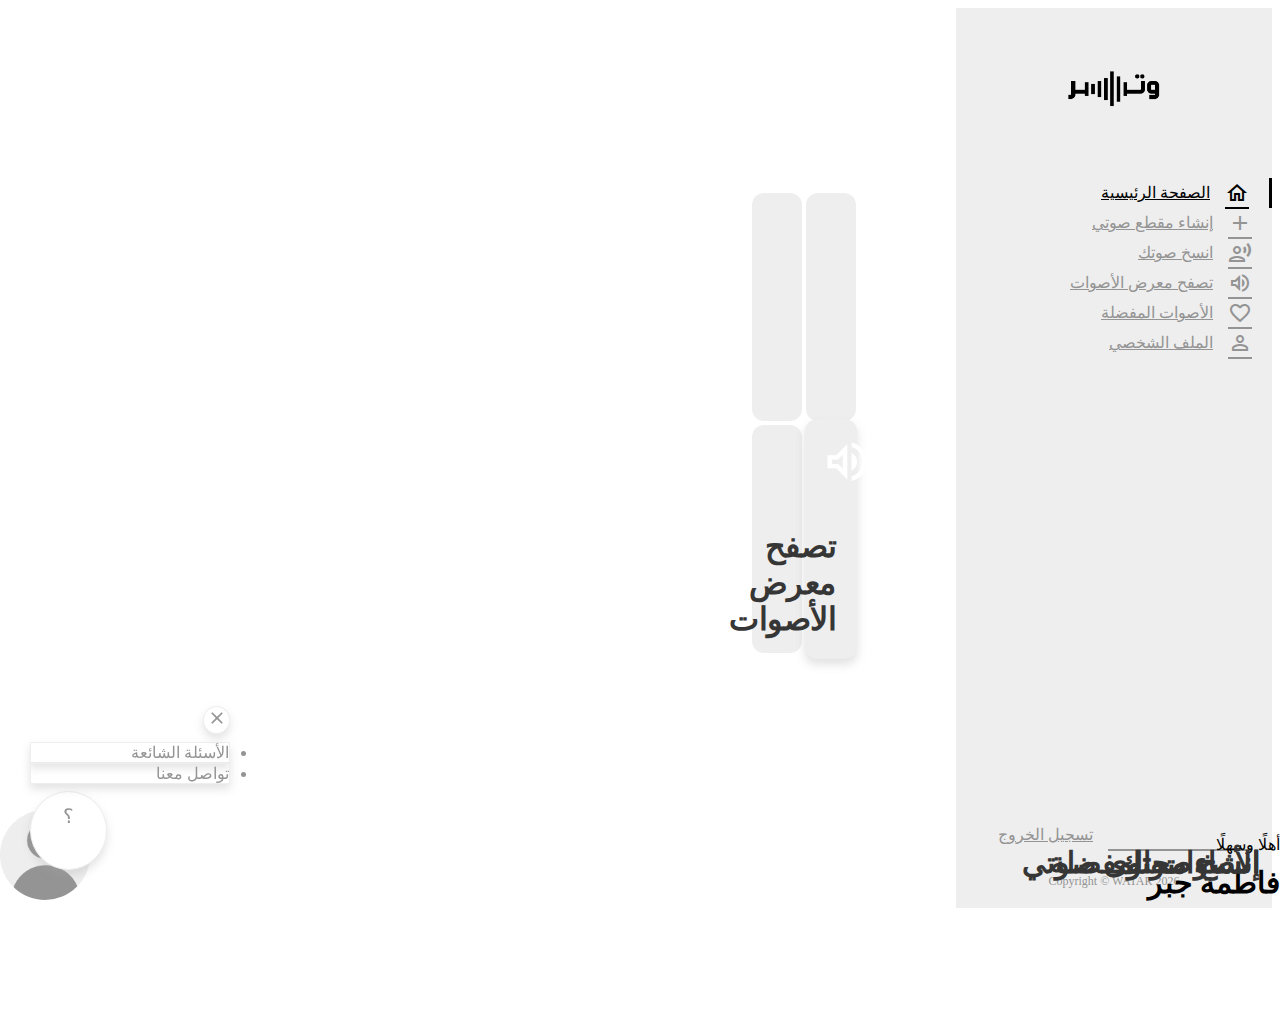
<file: index.html>
<!DOCTYPE html>
<html dir="rtl" lang="ar">

<head>
  <title>الصفحة الرئيسية - وَتَر </title>
  <meta charset="UTF-8">
  <!--responsive viewport meta tag-->
  <meta name="viewport" content="width=device-width, initial-scale=1, shrink-to-fit=no">
  <!--<meta http-equiv="X-UA-Compatible" content="IE=edge">-->

  <!-- Bootstrap CSS -->
  <link rel="stylesheet" href="https://cdn.jsdelivr.net/npm/bootstrap@4.6.1/dist/css/bootstrap.min.css"
    integrity="sha384-zCbKRCUGaJDkqS1kPbPd7TveP5iyJE0EjAuZQTgFLD2ylzuqKfdKlfG/eSrtxUkn" crossorigin="anonymous">
  <!--Our stylesheet-->
  <link rel="stylesheet" type="text/css" href="css/style.css" />
  <!-- Google icons -->
  <link href="https://fonts.googleapis.com/css?family=Material+Icons|Material+Icons+Outlined|Material+Icons+Two+Tone|Material+Icons+Round|Material+Icons+Sharp" rel="stylesheet">
</head>


<body>

  <div class="wrapper"> <!-- the while page is inside it -->

    <!----------------------------------------------- Sidebar ----------------------------------------------->
    <!-- div For the ENTIRE sidebar -->
    <nav class="sidebar"> 
      <!-- div for the header (LOGO) of the sidebar -->
      <div class="">
        <div class="sidebarLogo"> <!-- CSS class -->
          <a href="index.html"><img src="img/Watar.png" alt="وتر" ></a>
        </div>
      </div>

      <!-- div for the content of the sidebar -->
      <ul >
        
        <li >
          <a class="nav-link" id="active" href="index.html">
            <i class="material-icons-outlined">home</i> <!-- Google class -->
            <span class="links_name"> الصفحة الرئيسية</span> <!-- CSS class -->
          </a>
        </li>

        <li>
          <a class="nav-link" href="tts.html">
            <i class="material-icons-outlined">add</i>
            <span class="links_name"> إنشاء مقطع صوتي</span>
          </a>
        </li>

        <li>
          <a class="nav-link" href="voice_cloning.html">
            <i class="material-icons-outlined">record_voice_over</i>
            <span class="links_name"> انسخ صوتك</span>
          </a>
        </li>

        <li>
          <a class="nav-link" href="galary.html">
            <i class="material-icons-outlined">volume_up</i>
            <span class="links_name"> تصفح معرض الأصوات</span>
          </a>
        </li>

        <li>
          <a class="nav-link" href="#">
            <i class="material-icons-outlined">favorite_border</i>
            <span class="links_name"> الأصوات المفضلة</span>
          </a>
        </li>

        <li>
          <a class="nav-link" href="profile.html">
            <i class="material-icons-outlined">person_outline</i>
            <span class="links_name"> الملف الشخصي</span>
          </a>
        </li>

      </ul>

      <!-- div for the end (logout) of the sidebar -->

      <div class="sidebarEnd">

        <ul>
          <li >
            <a class="nav-link" href="#">
              <i class="material-icons-outlined">logout</i> <!-- Google class -->
              <span class="links_name"> تسجيل الخروج</span> <!-- CSS class -->
            </a>
          </li>
        </ul>

        <p>
          Copyright &copy; WATAR
          <script>document.write(new Date().getFullYear());</script>
        </p>
      </div>

    </nav>

    <!-----------------------------------------------  page content ----------------------------------------------->
    <!-- container for the padding -->
    <div class="container">

      <!-------- HEADER -------->
      <div class="row justify-content-between" style="height: 15%;">
        <!-- the right side -->
        <div class="col-6">
          <div class="username">
            <p> أهلًا وسهلًا </p>
            <span> فاطمة جبر </span>
          </div>
        </div>
        <!-- the left side -->
        <div class="col-6">
          <div class="profile">
            <a href="profile.html">
              <div class="profileAvatar">
              </div>
            </a>
          </div>
        </div>

      </div>

      <!-------- buttons row (nested)-------->
      <div class="row align-items-center" style="height: 85%; ">
        <!-- it has one column that will nest the other 2 rows-->
        <div class="col-12">

          <!-- first nested row: for the upper buttons-->
          <div class="row  justify-content-between" >

            <a class="col-md-5 mt-5  pageBtn" href="tts.html">
                <i class="material-icons-outlined">add</i>
                <span>إنشاء محتوى صوتي</span> 
            </a>

            <a class="col-md-5 mt-5 pageBtn" href="voice_cloning.html">
              <i class="material-icons-outlined">record_voice_over</i>
              <span>انسخ صوتك</span>
            </a>
          </div>

          <!-- second nested row: for the lower buttons-->
          <div class="row  justify-content-between" >

            <a class="col-md-5 mt-5 pageBtn" href="#">
                <i class="material-icons-outlined">volume_up</i>
                <span>تصفح معرض الأصوات</span>
            </a>

            <a class="col-md-5 mt-5 pageBtn" href="#">
              <i class="material-icons-outlined">favorite_border</i>
              <span>الأصوات المفضلة</span>
            </a>
          </div>
        </div>
      </div>

      <!-------- HELP button -------->
      <div class="helpBtn" data-toggle="collapse" data-target="#helpOpt" >
        <a href="#">
          <div>
            ؟
          </div> 
        </a>
      </div>

      <ul class="collapse list-group" id="helpOpt">
        <i class="material-icons-outlined" data-toggle="collapse" data-target="#helpOpt">close</i>
        <a href="faq.html" id="top"> <li class="list-group-item">الأسئلة الشائعة</li></a>
        <a href="contact_us.html" id="bottom"><li class="list-group-item">تواصل معنا</li></a>
      </ul>

    </div>

  </div>


  <!-- jQuery and Bootstrap Bundle (includes Popper) -->
  <script src="https://cdn.jsdelivr.net/npm/jquery@3.5.1/dist/jquery.slim.min.js"
    integrity="sha384-DfXdz2htPH0lsSSs5nCTpuj/zy4C+OGpamoFVy38MVBnE+IbbVYUew+OrCXaRkfj"
    crossorigin="anonymous"></script>
  <script src="https://cdn.jsdelivr.net/npm/bootstrap@4.6.1/dist/js/bootstrap.bundle.min.js"
    integrity="sha384-fQybjgWLrvvRgtW6bFlB7jaZrFsaBXjsOMm/tB9LTS58ONXgqbR9W8oWht/amnpF"
    crossorigin="anonymous"></script>

</body>

</html>
</file>
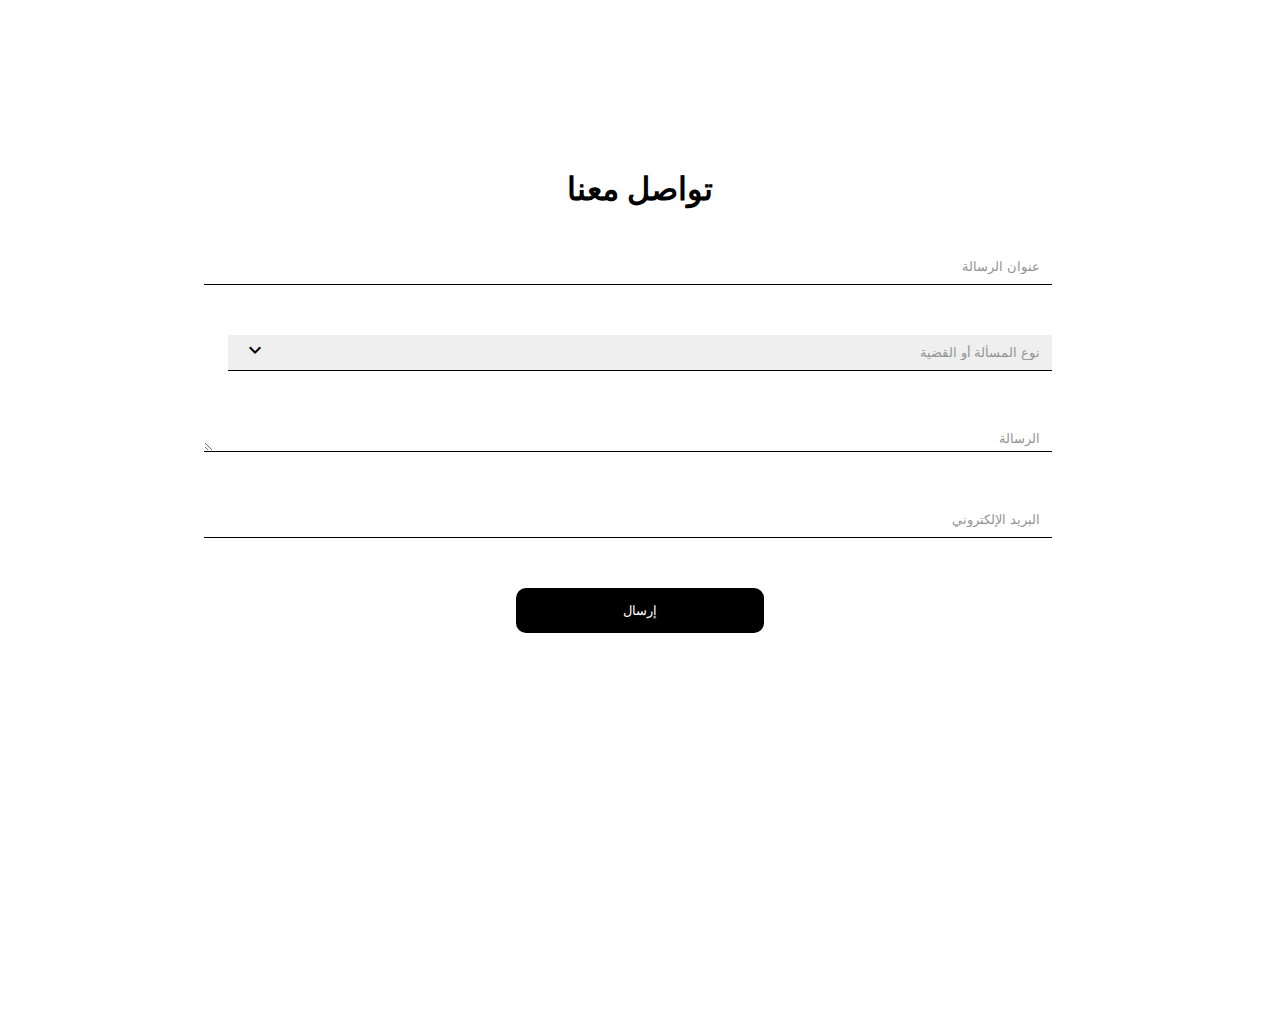
<file: contact_us.html>
<!DOCTYPE html>
<html>
    <head>
        <title>تواصل معنا - وَتَر</title>
        <meta charset="UTF-8">
        <!--responsive viewport meta tag-->
        <meta name="viewport" content="width=device-width, initial-scale=1, shrink-to-fit=no">
        <!--<meta http-equiv="X-UA-Compatible" content="IE=edge">-->
      
        <!-- Bootstrap CSS -->
        <link rel="stylesheet" href="https://cdn.jsdelivr.net/npm/bootstrap@4.6.1/dist/css/bootstrap.min.css"
          integrity="sha384-zCbKRCUGaJDkqS1kPbPd7TveP5iyJE0EjAuZQTgFLD2ylzuqKfdKlfG/eSrtxUkn" crossorigin="anonymous">
        <!--Our stylesheet-->
        <link rel="stylesheet" type="text/css" href="css/style.css" />
        <!-- Google icons -->
        <link href="https://fonts.googleapis.com/css?family=Material+Icons|Material+Icons+Outlined|Material+Icons+Two+Tone|Material+Icons+Round|Material+Icons+Sharp" rel="stylesheet">
    </head>

    <body>

        <div class="container-fluid">
            <div class="row align-items-center fullHeight">
            <!---------- Form side ---------->
            <div class="col-md-8 contactForm">

                <h1>تواصل معنا</h1>

                <form action="">

                    <!-- 1) عنوان الرسالة -->
                    <input type="text" placeholder="عنوان الرسالة " class="issueInput"><br>

                    <!-- 2) نوع القضية أو المسألة -->
                    <div class="selectIssueDiv">
                        <i class="material-icons-outlined">expand_more</i>
                        <select name="voice" class="issue"> 
                            <option disabled selected>نوع المسألة أو القضية </option> 
                            <option value="">استفسار</option> 
                            <option value="">شكوى</option> 
                        </select>
                    </div>

                    <!-- 3) نص الرسالة -->
                    <textarea placeholder="الرسالة" class="issueMsg"></textarea>

                    <!-- 4) البريد الإلكترني-->
                    <input type="email" placeholder="البريد الإلكتروني" class="issueInput"><br>

                    <!-- 5) إرسال -->
                    <button type="submit" class="sendIssue"> إرسال</button>

                </form>

            </div>

            <!---------- Image side (it should be hidden in mobile version) ---------->
            <div class="col-md-4 imgSide">
                <img src="img/Watar.png" alt="WATAR">
            </div>
            </div>
        </div>


        
    
    <!-- jQuery and Bootstrap Bundle (includes Popper) -->
    <script src="https://cdn.jsdelivr.net/npm/jquery@3.5.1/dist/jquery.slim.min.js" integrity="sha384-DfXdz2htPH0lsSSs5nCTpuj/zy4C+OGpamoFVy38MVBnE+IbbVYUew+OrCXaRkfj" crossorigin="anonymous"></script>
    <script src="https://cdn.jsdelivr.net/npm/bootstrap@4.6.1/dist/js/bootstrap.bundle.min.js" integrity="sha384-fQybjgWLrvvRgtW6bFlB7jaZrFsaBXjsOMm/tB9LTS58ONXgqbR9W8oWht/amnpF" crossorigin="anonymous"></script>
    </body>
</html>
</file>
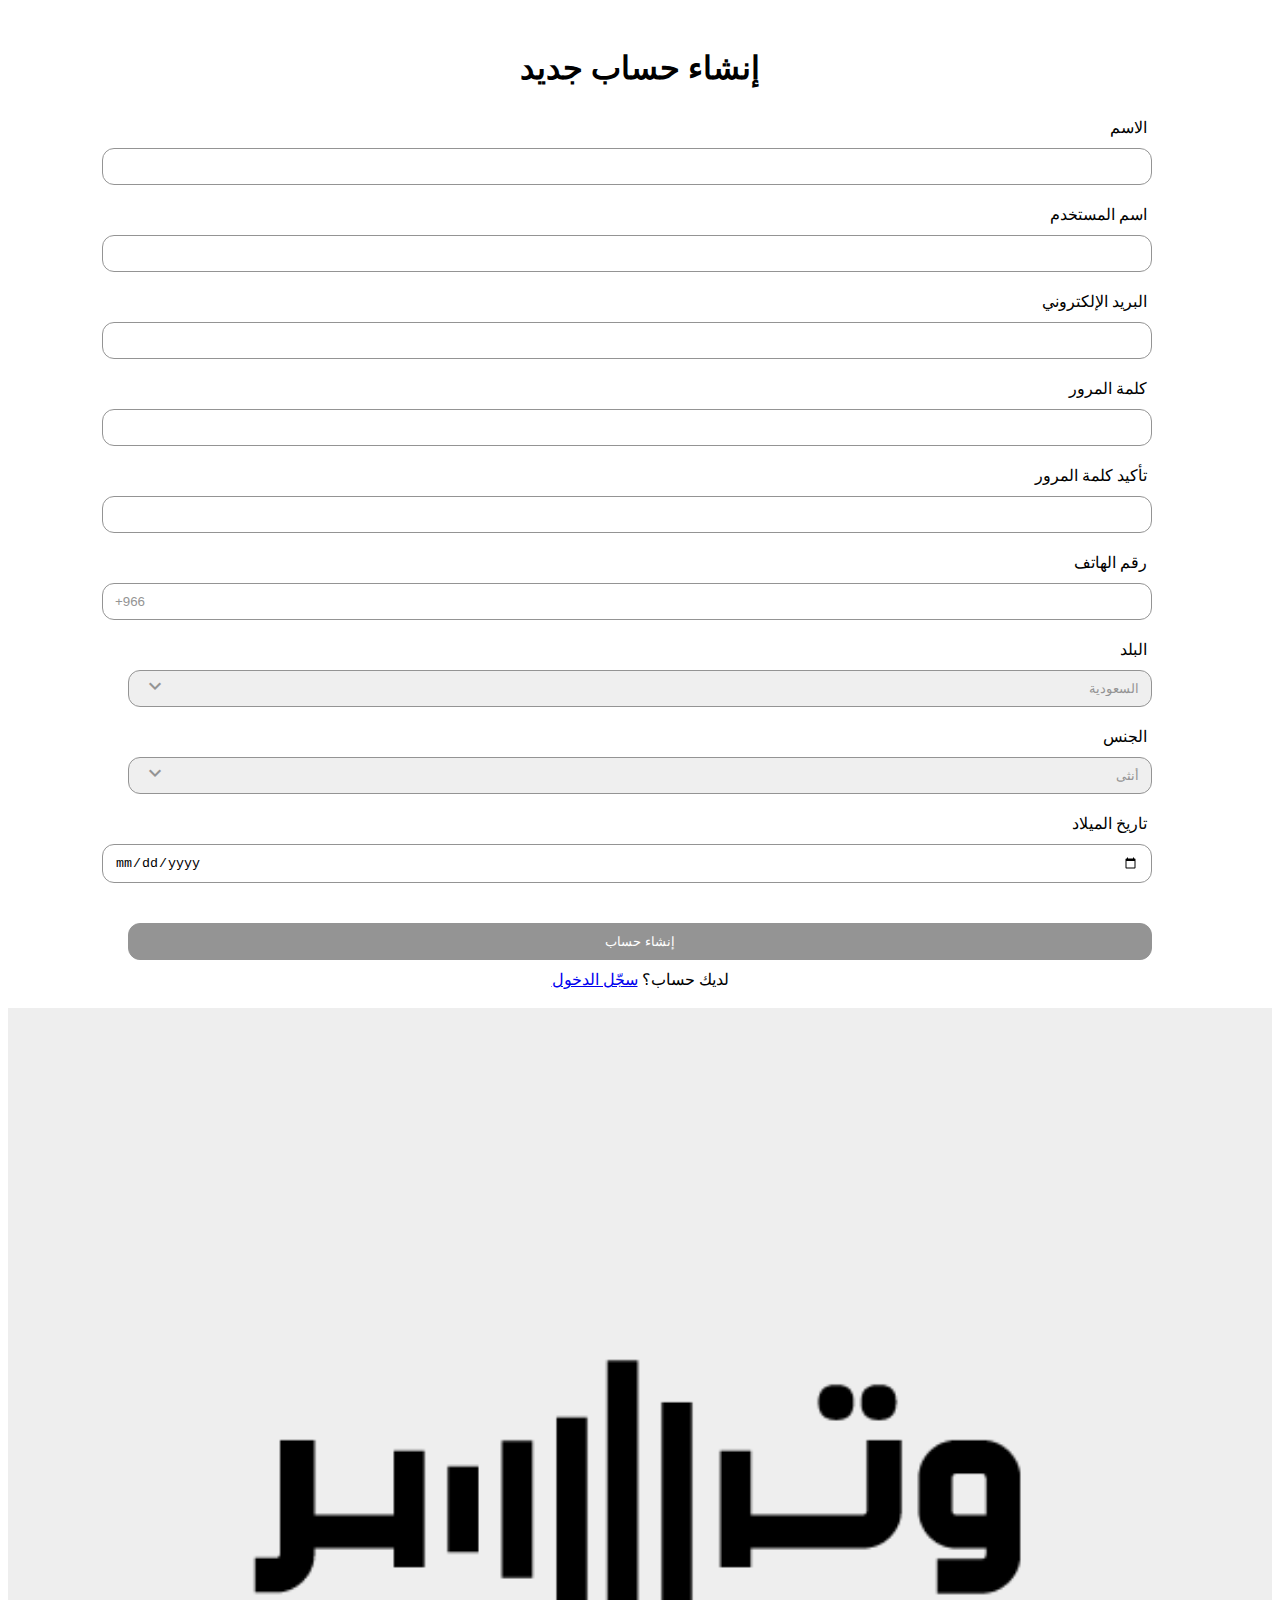
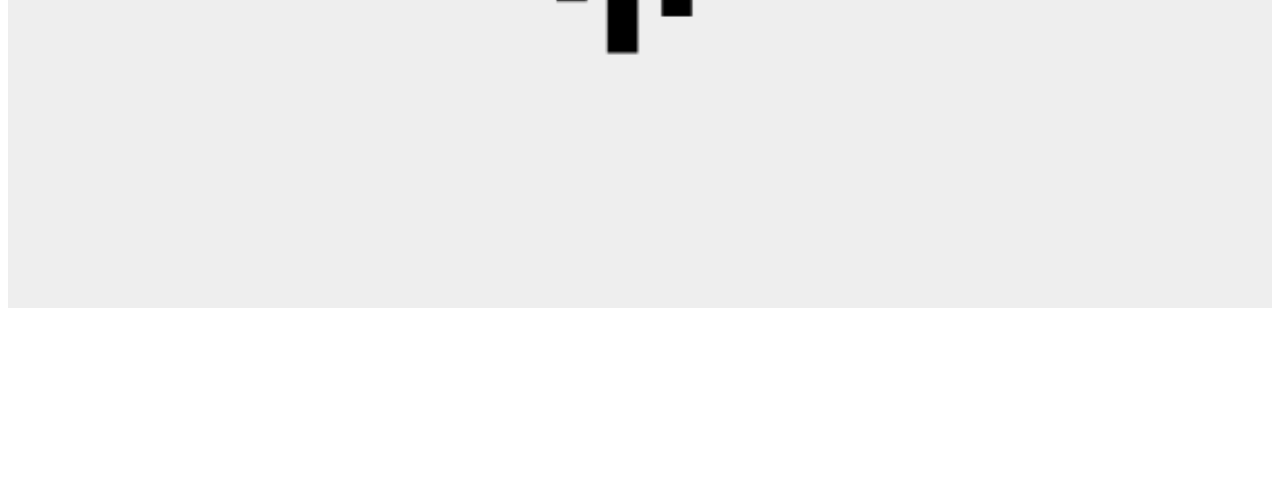
<file: create_account.html>
<!DOCTYPE html>
<html dir="rtl" lang="ar">

<head>
    <title>إنشاءحساب - وَتَر</title>
    <meta charset="UTF-8">
    <!--responsive viewport meta tag-->
    <meta name="viewport" content="width=device-width, initial-scale=1, shrink-to-fit=no">
    <!-- Bootstrap CSS -->
    <link rel="stylesheet" href="https://cdn.jsdelivr.net/npm/bootstrap@4.6.1/dist/css/bootstrap.min.css"
        integrity="sha384-zCbKRCUGaJDkqS1kPbPd7TveP5iyJE0EjAuZQTgFLD2ylzuqKfdKlfG/eSrtxUkn" crossorigin="anonymous">
    <!--Our stylesheet-->
    <link rel="stylesheet" type="text/css" href="css/style.css" />
    <!-- Google icons -->
    <link
        href="https://fonts.googleapis.com/css?family=Material+Icons|Material+Icons+Outlined|Material+Icons+Two+Tone|Material+Icons+Round|Material+Icons+Sharp"
        rel="stylesheet">
</head>

<body>

    <div class="container-fluide">
        <div class="row align-items-center fullHeight" >

            <!------------  The Form Side (right)------------>
            <div class="col-md-8 createAcountForm">
                <form action="" target="_self" autocomplete="on">

                    <h1 class="creatAcountHeder">إنشاء حساب جديد</h1><br>

                    <!-- 1) الاسم + اسم المستخدم-->
                    <div class="row">
                        <div class="col-md-6">
                            <p class="inputLabel">الاسم</p>
                            <input class="txtInput" type="text" required>
                        </div>

                        <div class="col-md-6">
                            <p class="inputLabel">اسم المستخدم</p>
                            <input class="txtInput" type="text" required>
                        </div>
                    </div>

                    <!-- 2) البريد الإلكتروني-->
                    <p class="inputLabel">البريد الإلكتروني</p>
                    <input class="txtInput" type="email" required>

                    <!-- 3) كلمة المرور-->
                    <p class="inputLabel">كلمة المرور</p>
                    <input class="txtInput" type="password" required>

                    <!-- 4) تأكيد كلمة المرور-->
                    <p class="inputLabel">تأكيد كلمة المرور </p>
                    <input class="txtInput" type="password" required>

                    <!-- 5) كلمة المرور-->
                    <p class="inputLabel">رقم الهاتف </p>
                    <input class="txtInput" type="tel" placeholder="+966" pattern="[0-9]{3}-[0-9]{2}-[0-9]{3}-[0-9]{4}" dir="ltr" required>

                    <!-- 6) البلد -->
                    <p class="inputLabel">البلد</p>
                    <div class="selectListDiv">
                        <i class="material-icons-outlined">expand_more</i>
                        <select  class="ttsVoice" name="" id="" required>
                            <option value="">الأردن</option>
                            <option value="">الإمارات</option>
                            <option value="">البحرين</option>
                            <option value="">تونس</option>
                            <option value="">الجزائر</option>
                            <option value="">جزر القمر</option>
                            <option value="">جيبوتي</option>
                            <option value="" selected>السعودية</option>
                            <option value="">السودان</option>
                            <option value="">سوريا</option>
                            <option value="">الصومال</option>
                            <option value="">العراق</option>
                            <option value="">عمان</option>
                            <option value="">فلسطين</option>
                            <option value="">قطر</option>
                            <option value="">الكويت</option>
                            <option value="">لبنان</option>
                            <option value="">ليبيا</option>
                            <option value="">مصر</option>
                            <option value="">المغرب</option>
                            <option value="">موريتانيا</option>
                            <option value="">اليمن</option>
                        </select>
                    </div>

                    <!-- 7) الجنس + تاريخ الميلاد -->
                    <div class="row">

                        <div class="col-md-6">
                            <p class="inputLabel">الجنس</p>
                            <div class="selectListDiv">
                                <i class="material-icons-outlined">expand_more</i>
                                <select class="ttsVoice" required>
                                    <option value="female">أنثى</option>
                                    <option value="male">ذكر</option>
                                </select>
                            </div>
                        </div>

                        <div class="col-md-6">
                                <p class="inputLabel">تاريخ الميلاد</p>
                                <input class="txtInput" type="date" required>
                        </div>
                    </div>

                    <!-- 8) زر إنشاء حساب -->
                    <button type="submit" class="logBtn">إنشاء حساب</button>

                    <!-- 9) االتبديل إلى صفحة تسجيل الدخول -->
                    <span>لديك حساب؟</span>
                    <a class="logSwitch" href="login.html" target="_self">سجّل الدخول</a>
                </form>
            </div>

             <!------------  The Image Side (left): hidden in mobile version ------------>
            <div class="col-md-4 imgSide">
                <img src="img\Watar.png">
            </div>

        </div>
    </div>

    <!-- jQuery and Bootstrap Bundle (includes Popper) -->
    <script src="https://cdn.jsdelivr.net/npm/jquery@3.5.1/dist/jquery.slim.min.js"
        integrity="sha384-DfXdz2htPH0lsSSs5nCTpuj/zy4C+OGpamoFVy38MVBnE+IbbVYUew+OrCXaRkfj"
        crossorigin="anonymous"></script>
    <script src="https://cdn.jsdelivr.net/npm/bootstrap@4.6.1/dist/js/bootstrap.bundle.min.js"
        integrity="sha384-fQybjgWLrvvRgtW6bFlB7jaZrFsaBXjsOMm/tB9LTS58ONXgqbR9W8oWht/amnpF"
        crossorigin="anonymous"></script>
</body>

</html>
</file>
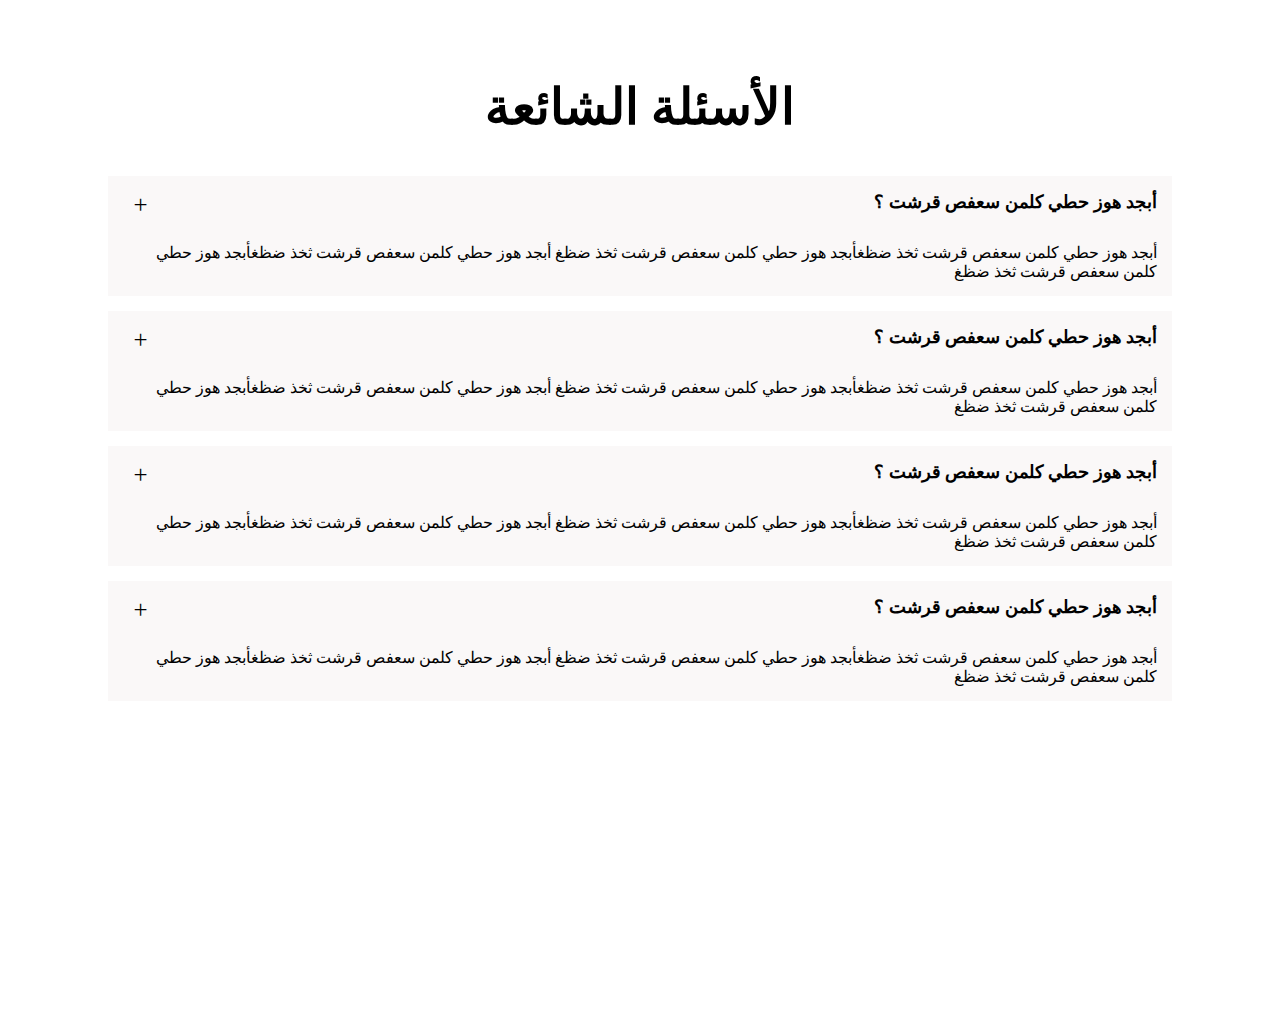
<file: faq.html>
<!DOCTYPE html>
<html>
    <head>
        <title>الأسئلة الشائعة - وَتَر</title>
        <meta charset="UTF-8">
        <!--responsive viewport meta tag-->
        <meta name="viewport" content="width=device-width, initial-scale=1, shrink-to-fit=no">
        <!--<meta http-equiv="X-UA-Compatible" content="IE=edge">-->
      
        <!-- Bootstrap CSS -->
        <link rel="stylesheet" href="https://cdn.jsdelivr.net/npm/bootstrap@4.6.1/dist/css/bootstrap.min.css"
          integrity="sha384-zCbKRCUGaJDkqS1kPbPd7TveP5iyJE0EjAuZQTgFLD2ylzuqKfdKlfG/eSrtxUkn" crossorigin="anonymous">
        <!--Our stylesheet-->
        <link rel="stylesheet" type="text/css" href="css/style.css" />
        <!-- Google icons -->
        <link href="https://fonts.googleapis.com/css?family=Material+Icons|Material+Icons+Outlined|Material+Icons+Two+Tone|Material+Icons+Round|Material+Icons+Sharp" rel="stylesheet">
    </head>

    <body>

        <div class="container">
            <div class="row align-items-center">
                <div class="col-12 FAQ-root-col">

                    <h1>الأسئلة الشائعة </h1>

                    <!-- Outter ROOT div that will contain all the questions
                         it is needed to make "accordion" collapse so when one question opens the others closes -->
                    <div id="accordionParent">

                        <!----------- Q&A (1) ----------->
                        <div class="QA-outer">
                            
                            <!-- the Qustion -->
                            <div class="QusetionDiv collapsed" data-toggle="collapse" data-target="#Answer1" >
                                أبجد هوز حطي كلمن سعفص قرشت ؟
                            </div>
                        
                            <!-- the Answer -->
                            <div id="Answer1" class="collapse" data-parent="#accordionParent">
                                <!-- this extar Div is needed to make the transition smooth-->
                                <div class="AnswerDiv">
                                    أبجد هوز حطي كلمن سعفص قرشت ثخذ ضظغأبجد هوز حطي كلمن سعفص قرشت ثخذ ضظغ
                                    أبجد هوز حطي كلمن سعفص قرشت ثخذ ضظغأبجد هوز حطي كلمن سعفص قرشت ثخذ ضظغ
                                </div>
                            </div>

                        </div>
              
                        <!----------- Q&A (2) ----------->
                        <div class="QA-outer">

                            <!-- the Qustion -->
                            <div class="QusetionDiv collapsed" data-toggle="collapse" data-target="#Answer2" >
                                أبجد هوز حطي كلمن سعفص قرشت ؟
                            </div>
                            
                            <!-- the Answer -->
                            <div id="Answer2" class="collapse" data-parent="#accordionParent">
                                <!-- this extar Div is needed to make the transition smooth-->
                                <div class="AnswerDiv">
                                    أبجد هوز حطي كلمن سعفص قرشت ثخذ ضظغأبجد هوز حطي كلمن سعفص قرشت ثخذ ضظغ
                                    أبجد هوز حطي كلمن سعفص قرشت ثخذ ضظغأبجد هوز حطي كلمن سعفص قرشت ثخذ ضظغ
                                </div>
                            </div>

                        </div>

                        <!----------- Q&A (3) ----------->
                        <div class="QA-outer">

                            <!-- the Qustion -->
                            <div class="QusetionDiv collapsed" data-toggle="collapse" data-target="#Answer3" >
                                أبجد هوز حطي كلمن سعفص قرشت ؟
                            </div>
                            
                            <!-- the Answer -->
                            <div id="Answer3" class="collapse" data-parent="#accordionParent">
                                <!-- this extar Div is needed to make the transition smooth-->
                                <div class="AnswerDiv">
                                    أبجد هوز حطي كلمن سعفص قرشت ثخذ ضظغأبجد هوز حطي كلمن سعفص قرشت ثخذ ضظغ
                                    أبجد هوز حطي كلمن سعفص قرشت ثخذ ضظغأبجد هوز حطي كلمن سعفص قرشت ثخذ ضظغ
                                </div>
                            </div>
                            
                        </div>

                        <!----------- Q&A (4) ----------->
                        <div class="QA-outer">

                            <!-- the Qustion -->
                            <div class="QusetionDiv collapsed" data-toggle="collapse" data-target="#Answer4" >
                                أبجد هوز حطي كلمن سعفص قرشت ؟
                            </div>
                            
                            <!-- the Answer -->
                            <div id="Answer4" class="collapse" data-parent="#accordionParent">
                                <!-- this extar Div is needed to make the transition smooth-->
                                <div class="AnswerDiv">
                                    أبجد هوز حطي كلمن سعفص قرشت ثخذ ضظغأبجد هوز حطي كلمن سعفص قرشت ثخذ ضظغ
                                    أبجد هوز حطي كلمن سعفص قرشت ثخذ ضظغأبجد هوز حطي كلمن سعفص قرشت ثخذ ضظغ
                                </div>
                            </div>
                            
                        </div>


                    </div>

                </div> <!-- outer col-12 root -->            
            </div> <!-- outer row root -->
        </div> <!-- container div -->

     <!-- jQuery and Bootstrap Bundle (includes Popper) -->
     <script src="https://cdn.jsdelivr.net/npm/jquery@3.5.1/dist/jquery.slim.min.js" integrity="sha384-DfXdz2htPH0lsSSs5nCTpuj/zy4C+OGpamoFVy38MVBnE+IbbVYUew+OrCXaRkfj" crossorigin="anonymous"></script>
     <script src="https://cdn.jsdelivr.net/npm/bootstrap@4.6.1/dist/js/bootstrap.bundle.min.js" integrity="sha384-fQybjgWLrvvRgtW6bFlB7jaZrFsaBXjsOMm/tB9LTS58ONXgqbR9W8oWht/amnpF" crossorigin="anonymous"></script>
     </body>
</html>
</file>
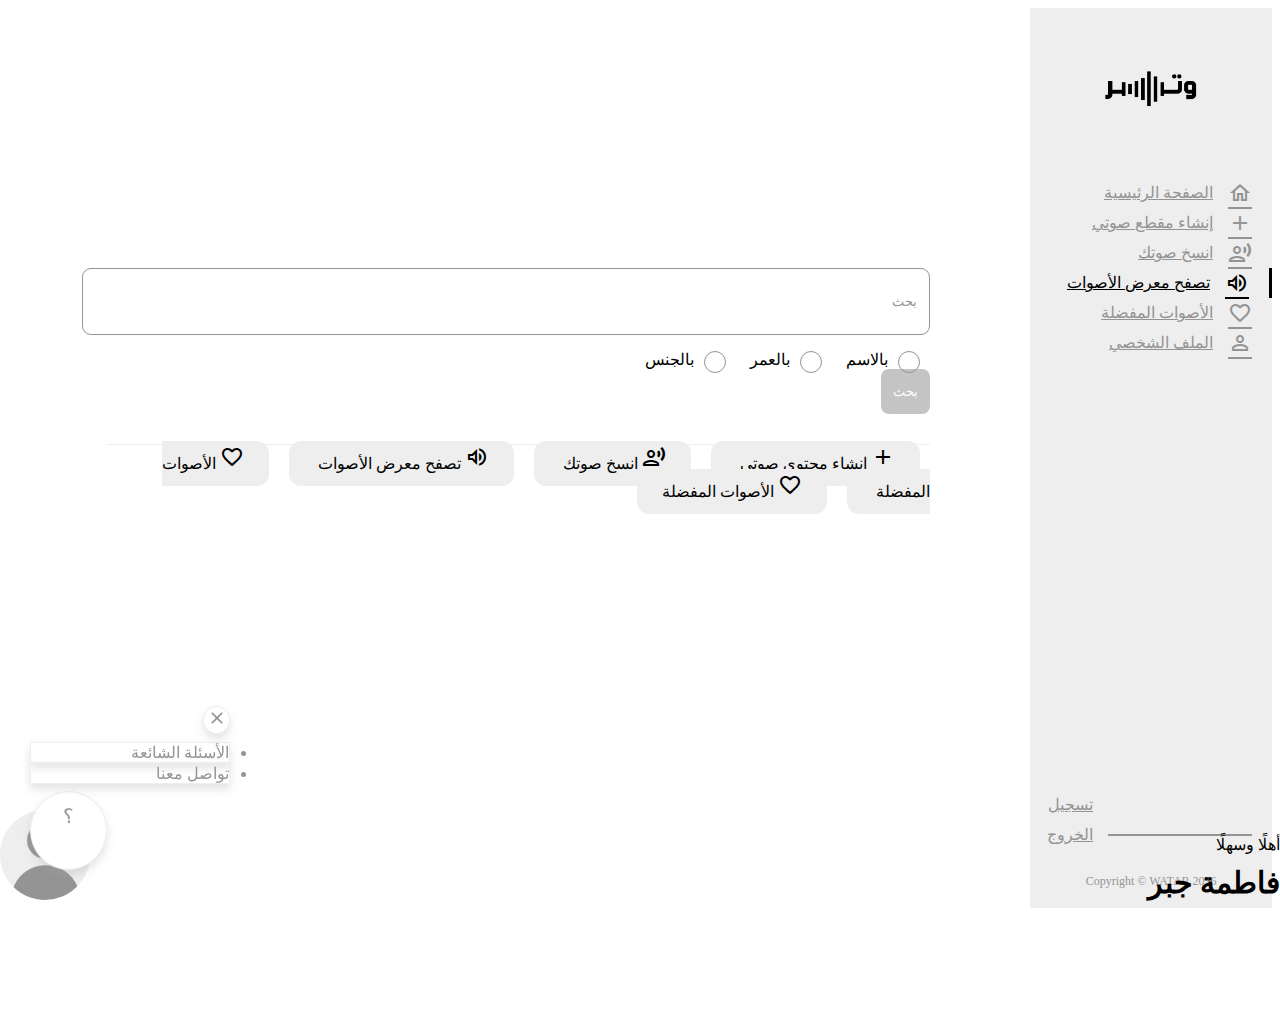
<file: galary.html>
<!DOCTYPE html>
<html dir="rtl" lang="ar">

<head>
  <title>معرض الأصوات - وَتَر </title>
  <meta charset="UTF-8">
  <!--responsive viewport meta tag-->
  <meta name="viewport" content="width=device-width, initial-scale=1, shrink-to-fit=no">
  <!--<meta http-equiv="X-UA-Compatible" content="IE=edge">-->

  <!-- Bootstrap CSS -->
  <link rel="stylesheet" href="https://cdn.jsdelivr.net/npm/bootstrap@4.6.1/dist/css/bootstrap.min.css"
    integrity="sha384-zCbKRCUGaJDkqS1kPbPd7TveP5iyJE0EjAuZQTgFLD2ylzuqKfdKlfG/eSrtxUkn" crossorigin="anonymous">
  <!--Our stylesheet-->
  <link rel="stylesheet" type="text/css" href="css/style.css" />
  <!-- Google icons -->
  <link href="https://fonts.googleapis.com/css?family=Material+Icons|Material+Icons+Outlined|Material+Icons+Two+Tone|Material+Icons+Round|Material+Icons+Sharp" rel="stylesheet">
</head>


<body>

  <div class="wrapper"> <!-- the while page is inside it -->

    <!----------------------------------------------- Sidebar ----------------------------------------------->
    <!-- div For the ENTIRE sidebar -->
    <nav class="sidebar"> 
      <!-- div for the header (LOGO) of the sidebar -->
      <div class="">
        <div class="sidebarLogo"> <!-- CSS class -->
          <a href="index.html"><img src="img/Watar.png" alt="وتر" ></a>
        </div>
      </div>

      <!-- div for the content of the sidebar -->
      <ul >
        
        <li >
          <a class="nav-link" href="index.html">
            <i class="material-icons-outlined">home</i> <!-- Google class -->
            <span class="links_name"> الصفحة الرئيسية</span> <!-- CSS class -->
          </a>
        </li>

        <li>
          <a class="nav-link" href="tts.html">
            <i class="material-icons-outlined">add</i>
            <span class="links_name"> إنشاء مقطع صوتي</span>
          </a>
        </li>

        <li>
          <a class="nav-link" href="voice_cloning.html">
            <i class="material-icons-outlined">record_voice_over</i>
            <span class="links_name"> انسخ صوتك</span>
          </a>
        </li>

        <li>
          <a class="nav-link" id="active" href="galary.html">
            <i class="material-icons-outlined">volume_up</i>
            <span class="links_name"> تصفح معرض الأصوات</span>
          </a>
        </li>

        <li>
          <a class="nav-link" href="#">
            <i class="material-icons-outlined">favorite_border</i>
            <span class="links_name"> الأصوات المفضلة</span>
          </a>
        </li>

        <li>
          <a class="nav-link" href="profile.html">
            <i class="material-icons-outlined">person_outline</i>
            <span class="links_name"> الملف الشخصي</span>
          </a>
        </li>

      </ul>

      <!-- div for the end (logout) of the sidebar -->

      <div class="sidebarEnd">

        <ul>
          <li >
            <a class="nav-link" href="#">
              <i class="material-icons-outlined">logout</i> <!-- Google class -->
              <span class="links_name"> تسجيل الخروج</span> <!-- CSS class -->
            </a>
          </li>
        </ul>

        <p>
          Copyright &copy; WATAR
          <script>document.write(new Date().getFullYear());</script>
        </p>
      </div>

    </nav>

    <!-----------------------------------------------  page content ----------------------------------------------->
    <!-- container for the padding -->
    <div class="container-fluid">

      <!-- ................. HEADER ................. -->

      <!----------- USER INFO ---------->
      <div class="row justify-content-between paddingBottom30px" style="height: 20%;">
        <!-- the right side -->
        <div class="col-6">
          <div class="username">
            <p> أهلًا وسهلًا </p>
            <span> فاطمة جبر </span>
          </div>
        </div>
        <!-- the left side -->
        <div class="col-6">
          <div class="profile">
            <a href="profile.html">
              <div class="profileAvatar">
              </div>
            </a>
          </div>
        </div>
      </div>

      <!-------- SEARCH SECTION -------->
      <form action="" method="">
        <div class="row  justify-content-between paddingBottom30px b" >
            <!-- text filed side 75%-->                  
            <div class="col-8">
              <div class="row">
                <input class="searchInput" type="text" placeholder="بحث" required>
              </div>
              <div class="row radio-container">
                <!-- Radio buttons for the search type-->
                <input type="radio" id="name" name="searchBy" value="name" class="searchBy">
                <label for="name" class="radio-label">بالاسم</label>
                <input type="radio" id="age" name="searchBy" value="age" class="searchBy">
                <label for="age" class="radio-label">بالعمر</label>
                <input type="radio" id="gender" name="searchBy" value="gender" class="searchBy">
                <label for="gender" class="radio-label">بالجنس</label>
              </div>
            </div>
            <!-- button side 25%--> 
            <button type="submit" class="col-3 searchBtn">بحث</button>
        </div>

      </form>

      <!-- ................. The voices CARDS ................. --> 
      
      <div class="row justify-content-center" style="height: 80%; ">

            <a class="col-lg-2 galaryCard m" href="tts.html">
                <i class="material-icons-outlined">add</i>
                <span>إنشاء محتوى صوتي</span> 
            </a>

            <a class="col-lg-2 galaryCard m" href="voice_cloning.html">
              <i class="material-icons-outlined">record_voice_over</i>
              <span>انسخ صوتك</span>
 
            <a class="col-lg-2 galaryCard m" href="#">
                <i class="material-icons-outlined">volume_up</i>
                <span>تصفح معرض الأصوات</span>
            </a>

            <a class="col-lg-2 galaryCard m" href="#">
              <i class="material-icons-outlined">favorite_border</i>
              <span>الأصوات المفضلة</span>
            </a>

            <a class="col-lg-2 galaryCard m" href="#">
              <i class="material-icons-outlined">favorite_border</i>
              <span>الأصوات المفضلة</span>
            </a>

        
      </div>

      <!-- ................. HELP button ................. -->

      <div class="helpBtn" data-toggle="collapse" data-target="#helpOpt" >
        <a href="#">
          <div>
            ؟
          </div> 
        </a>
      </div>

      <ul class="collapse list-group" id="helpOpt">
        <i class="material-icons-outlined" data-toggle="collapse" data-target="#helpOpt">close</i>
        <a href="faq.html" id="top"> <li class="list-group-item">الأسئلة الشائعة</li></a>
        <a href="contact_us.html" id="bottom"><li class="list-group-item">تواصل معنا</li></a>
      </ul>

    </div>

  </div>


  <!-- jQuery and Bootstrap Bundle (includes Popper) -->
  <script src="https://cdn.jsdelivr.net/npm/jquery@3.5.1/dist/jquery.slim.min.js"
    integrity="sha384-DfXdz2htPH0lsSSs5nCTpuj/zy4C+OGpamoFVy38MVBnE+IbbVYUew+OrCXaRkfj"
    crossorigin="anonymous"></script>
  <script src="https://cdn.jsdelivr.net/npm/bootstrap@4.6.1/dist/js/bootstrap.bundle.min.js"
    integrity="sha384-fQybjgWLrvvRgtW6bFlB7jaZrFsaBXjsOMm/tB9LTS58ONXgqbR9W8oWht/amnpF"
    crossorigin="anonymous"></script>

</body>

</html>
</file>
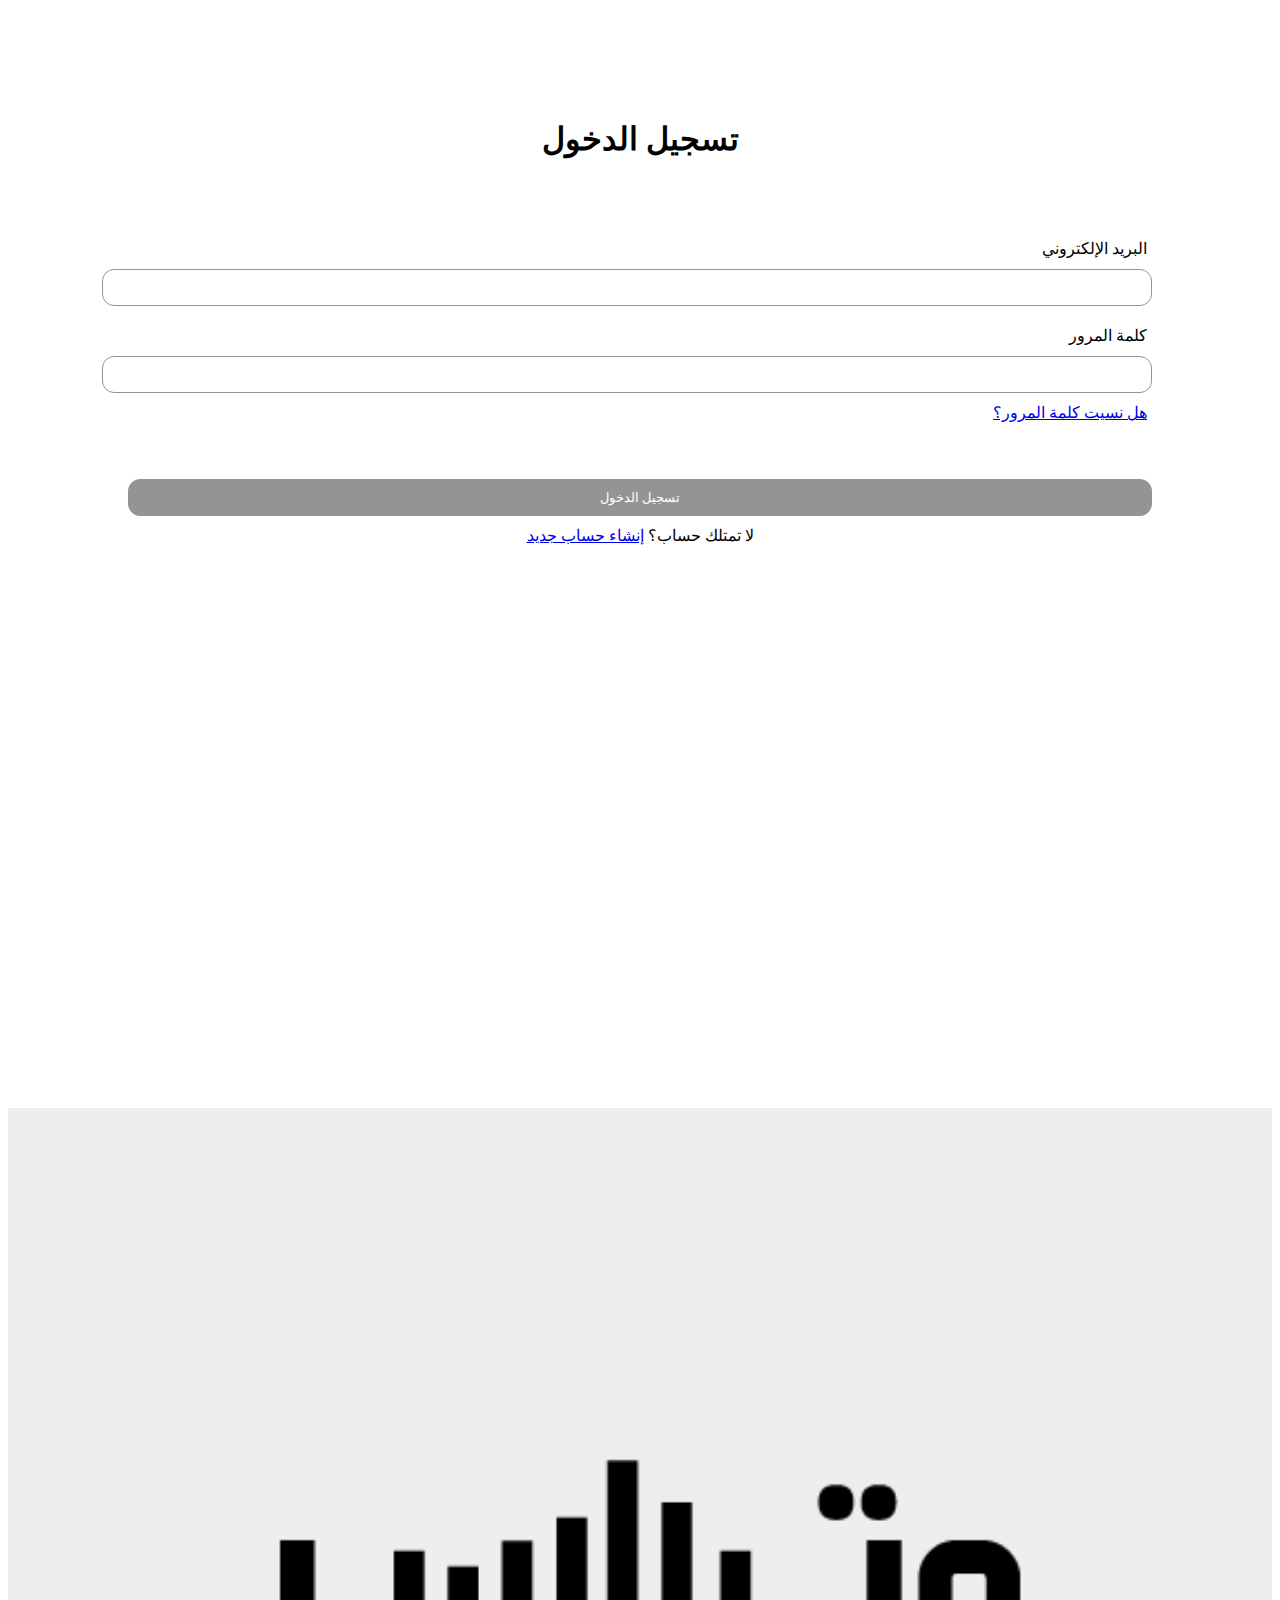
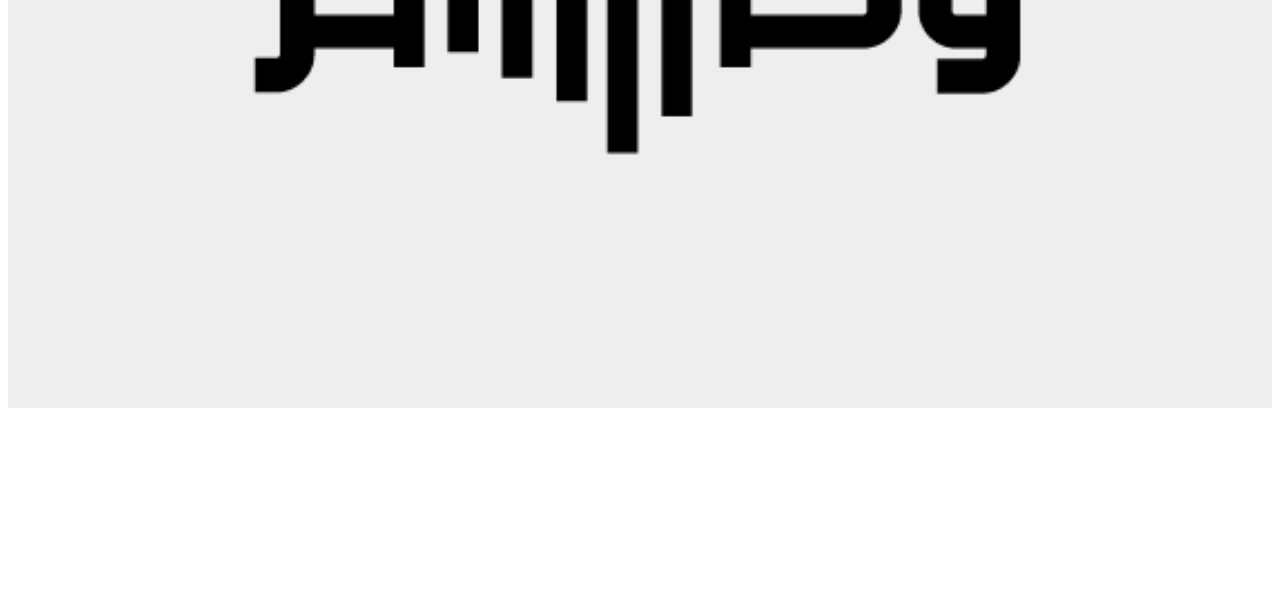
<file: login.html>
<!DOCTYPE html>
<html>

<head>
    <title>تسجيل الدخول - وَتَر</title>
    <meta charset="UTF-8">
    <!--responsive viewport meta tag-->
    <meta name="viewport" content="width=device-width, initial-scale=1, shrink-to-fit=no">
    <!-- Bootstrap CSS -->
    <link rel="stylesheet" href="https://cdn.jsdelivr.net/npm/bootstrap@4.6.1/dist/css/bootstrap.min.css"
        integrity="sha384-zCbKRCUGaJDkqS1kPbPd7TveP5iyJE0EjAuZQTgFLD2ylzuqKfdKlfG/eSrtxUkn" crossorigin="anonymous">
    <!--Our stylesheet-->
    <link rel="stylesheet" type="text/css" href="css/style.css" />
    <!-- Google icons -->
    <link
        href="https://fonts.googleapis.com/css?family=Material+Icons|Material+Icons+Outlined|Material+Icons+Two+Tone|Material+Icons+Round|Material+Icons+Sharp"
        rel="stylesheet">
</head>

<body>

    <div class="container-fluide"> 
        <div class="row align-items-center fullHeight">

                <!------------  The Form Side (right)------------>
                <div class="col-md-8 contactForm">

                    <form action="" target="_self" autocomplete="on">

                        <h1>تسجيل الدخول</h1><br>
                        
                        <!-- 1) البريد الإلكتروني -->
                        <p class="inputLabel">البريد الإلكتروني</p>
                        <input class="txtInput" type="email" required>
                        
                        <!-- 2) كلمة المرور -->
                        <p class="inputLabel">كلمة المرور</p>
                        <input class="txtInput" type="password" required>
                        
                        <!-- 3) هل نسيت كلمة المرور -->
                        <p class="forgestPass"><a href="reset_password.html"  target="_self">هل نسيت كلمة المرور؟</a></p>
                        
                        <!-- 4) زر تسجيل الدخول -->
                        <button class="logBtn" type="submit" >تسجيل الدخول</button><br>
                        
                        <!-- 5) االتبديل إلى صفحة إنشاء حساب -->
                        <span>لا تمتلك حساب؟</span>
                        <a class="logSwitch" href="create_account.html" target="_self">إنشاء حساب جديد</a>
                        
                    </form>

                </div>

                <!------------  The Image Side (left): hidden in mobile version ------------>
                <div class="col-md-4 imgSide">
                    <img src="img\Watar.png">
                </div>

        </div>
    </div>

    <!-- jQuery and Bootstrap Bundle (includes Popper) -->
    <script src="https://cdn.jsdelivr.net/npm/jquery@3.5.1/dist/jquery.slim.min.js"
        integrity="sha384-DfXdz2htPH0lsSSs5nCTpuj/zy4C+OGpamoFVy38MVBnE+IbbVYUew+OrCXaRkfj"
        crossorigin="anonymous"></script>
    <script src="https://cdn.jsdelivr.net/npm/bootstrap@4.6.1/dist/js/bootstrap.bundle.min.js"
        integrity="sha384-fQybjgWLrvvRgtW6bFlB7jaZrFsaBXjsOMm/tB9LTS58ONXgqbR9W8oWht/amnpF"
        crossorigin="anonymous"></script>
</body>

</html>
</file>
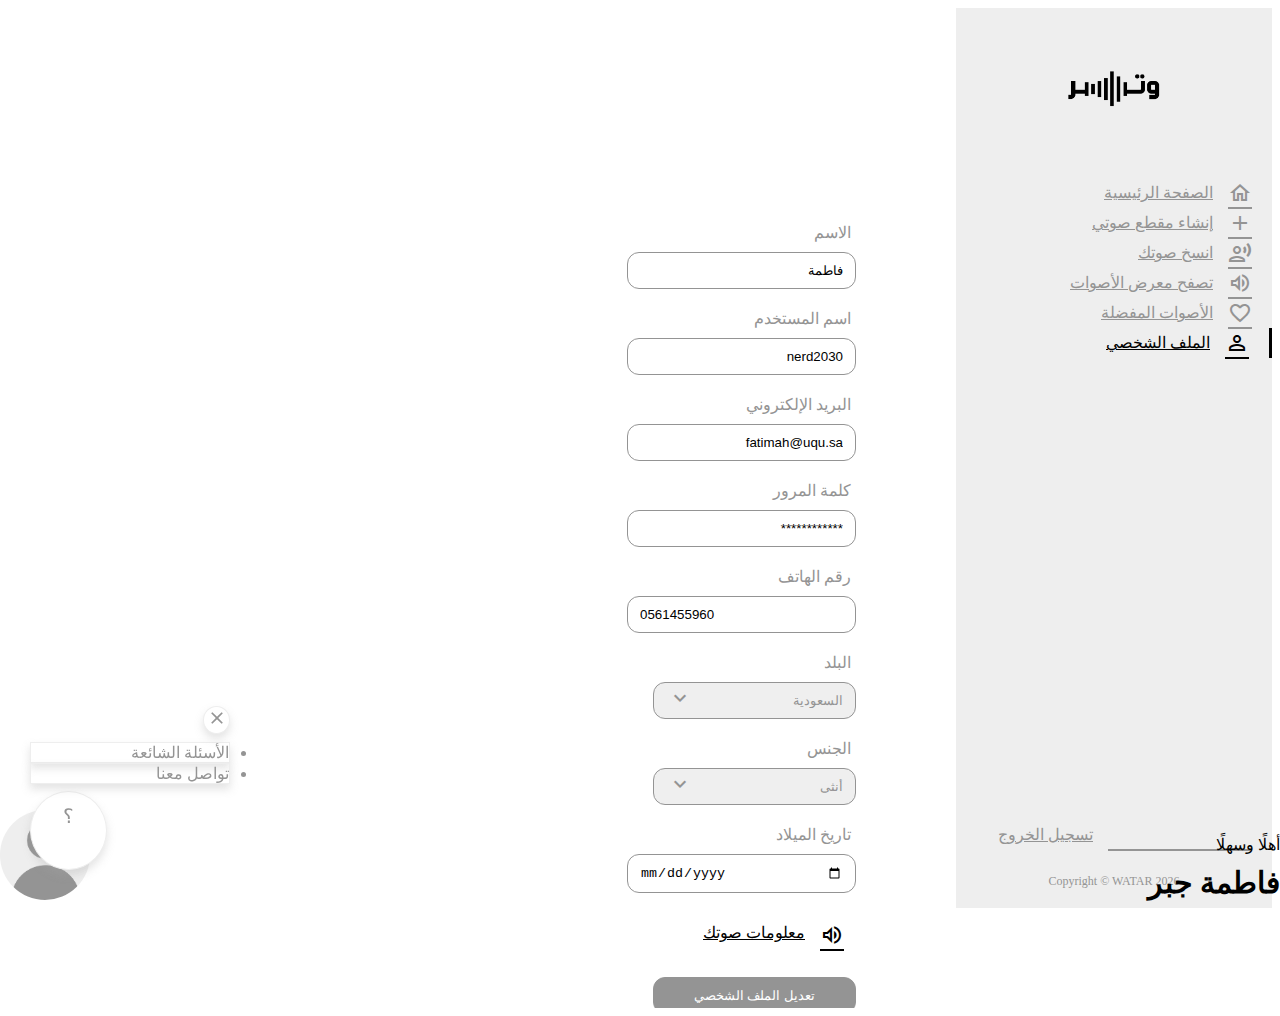
<file: profile.html>
<!DOCTYPE html>
<html dir="rtl" lang="ar">

<head>
    <title>الملف الشخصي - وَتَر </title>
    <meta charset="UTF-8">
    <!--responsive viewport meta tag-->
    <meta name="viewport" content="width=device-width, initial-scale=1, shrink-to-fit=no">
    <!--<meta http-equiv="X-UA-Compatible" content="IE=edge">-->

    <!-- Bootstrap CSS -->
    <link rel="stylesheet" href="https://cdn.jsdelivr.net/npm/bootstrap@4.6.1/dist/css/bootstrap.min.css"
        integrity="sha384-zCbKRCUGaJDkqS1kPbPd7TveP5iyJE0EjAuZQTgFLD2ylzuqKfdKlfG/eSrtxUkn" crossorigin="anonymous">
    <!--Our stylesheet-->
    <link rel="stylesheet" type="text/css" href="css/style.css" />
    <!-- Google icons -->
    <link
        href="https://fonts.googleapis.com/css?family=Material+Icons|Material+Icons+Outlined|Material+Icons+Two+Tone|Material+Icons+Round|Material+Icons+Sharp"
        rel="stylesheet">
</head>


<body>

    <div class="wrapper">
        <!-- the while page is inside it -->

        <!----------------------------------------------- Sidebar ----------------------------------------------->
        <!-- div For the ENTIRE sidebar -->
        <nav class="sidebar">
            <!-- div for the header (LOGO) of the sidebar -->
            <div class="">
                <div class="sidebarLogo">
                    <!-- CSS class -->
                    <a href="index.html"><img src="img/Watar.png" alt="وتر"></a>
                </div>
            </div>

            <!-- div for the content of the sidebar -->
            <ul>

                <li>
                    <a class="nav-link" href="index.html">
                        <i class="material-icons-outlined">home</i> <!-- Google class -->
                        <span class="links_name"> الصفحة الرئيسية</span> <!-- CSS class -->
                    </a>
                </li>

                <li>
                    <a class="nav-link" href="tts.html">
                        <i class="material-icons-outlined">add</i>
                        <span class="links_name"> إنشاء مقطع صوتي</span>
                    </a>
                </li>

                <li>
                    <a class="nav-link" href="voice_cloning.html">
                        <i class="material-icons-outlined">record_voice_over</i>
                        <span class="links_name"> انسخ صوتك</span>
                    </a>
                </li>

                <li>
                    <a class="nav-link" href="galary.html">
                        <i class="material-icons-outlined">volume_up</i>
                        <span class="links_name"> تصفح معرض الأصوات</span>
                    </a>
                </li>

                <li>
                    <a class="nav-link" href="#">
                        <i class="material-icons-outlined">favorite_border</i>
                        <span class="links_name"> الأصوات المفضلة</span>
                    </a>
                </li>

                <li>
                    <a class="nav-link" href="profile.html" id="active">
                        <i class="material-icons-outlined">person_outline</i>
                        <span class="links_name"> الملف الشخصي</span>
                    </a>
                </li>

            </ul>

            <!-- div for the end (logout) of the sidebar -->

            <div class="sidebarEnd">

                <ul>
                    <li>
                        <a class="nav-link" href="#">
                            <i class="material-icons-outlined">logout</i> <!-- Google class -->
                            <span class="links_name"> تسجيل الخروج</span> <!-- CSS class -->
                        </a>
                    </li>
                </ul>

                <p>
                    Copyright &copy; WATAR
                    <script>document.write(new Date().getFullYear());</script>
                </p>
            </div>

        </nav>

        <!-----------------------------------------------  page content ----------------------------------------------->
        <!-- container for the padding -->
        <div class="container">

            <!-------- HEADER -------->
            <div class="row justify-content-between" style="height: 15%;">
                <!-- the right side -->
                <div class="col-6">
                    <div class="username">
                        <p> أهلًا وسهلًا </p>
                        <span> فاطمة جبر </span>
                    </div>
                </div>
                <!-- the left side -->
                <div class="col-6">
                    <div class="profile">
                        <a href="profile.html">
                            <div class="profileAvatar">
                            </div>
                        </a>
                    </div>
                </div>

            </div>
            <!-------- Profile information -------->
            <div class="row justify-content-center">
                <div class="col-md-9">

                    <form action="" target="_self" autocomplete="on" style="padding-top:5%;">

                        <div class="row">
                            <!-- 1) الاسم -->
                            <div class="col-md-6">
                                <p class="profileLabel">الاسم</p>
                                <input class="profileInput" type="text" required placeholder="فاطمة">
                            </div>

                            <!-- 2) اسم المستخدم -->
                            <div class="col-md-6">
                                <p class="profileLabel">اسم المستخدم</p>
                                <input class="profileInput" type="text" required placeholder="nerd2030">
                            </div>
                        </div>

                        <!-- 3) البريد الإلكتروني -->
                        <p class="profileLabel">البريد الإلكتروني</p>
                        <input class="profileInput" type="email" required placeholder="fatimah@uqu.sa">

                        <!-- 4) كملة المرور -->
                        <p class="profileLabel">كلمة المرور</p>
                        <input class="profileInput" type="password" required placeholder="************">

                        <!-- 5) رقم الهاتف -->
                        <p class="profileLabel"> رقم الهاتف </p>
                        <input class="profileInput" type="tel" placeholder="0561455960"
                                pattern="[0-9]{3}-[0-9]{2}-[0-9]{3}-[0-9]{4}" required>

                        <!-- 6) البلد -->
                        <p class="profileLabel">البلد</p>
                        <div class="selectListDiv">
                            <i class="material-icons-outlined">expand_more</i>
                            <select  class="ttsVoice" name="" id="" required>
                                <option value="" selected >السعودية</option>
                                <option value="">الأردن</option>
                                <option value="">الإمارات</option>
                                <option value="">البحرين</option>
                                <option value="">تونس</option>
                                <option value="">الجزائر</option>
                                <option value="">جزر القمر</option>
                                <option value="">جيبوتي</option>
                                <option value="">السودان</option>
                                <option value="">سوريا</option>
                                <option value="">الصومال</option>
                                <option value="">العراق</option>
                                <option value="">عمان</option>
                                <option value="">فلسطين</option>
                                <option value="">قطر</option>
                                <option value="">الكويت</option>
                                <option value="">لبنان</option>
                                <option value="">ليبيا</option>
                                <option value="">مصر</option>
                                <option value="">المغرب</option>
                                <option value="">موريتانيا</option>
                                <option value="">اليمن</option>
                            </select>
                        </div>

                        <div class="row">
                            <!-- 7) الجنس -->
                            <div class="col-md-6">
                                <p class="profileLabel">الجنس</p>
                                <div class="selectListDiv">
                                    <i class="material-icons-outlined">expand_more</i>
                                    <select class="ttsVoice" required>
                                        <option value="female">أنثى</option>
                                        <option value="male">ذكر</option>
                                    </select>
                                </div>
                            </div>
                            <!-- 8) تاريخ الميلاد -->
                            <div class="col-md-6">
                                <div class="form-group">
                                    <p class="profileLabel"> تاريخ الميلاد</p>
                                    <input class="profileInput" type="date" id="birthday" name="" required>
                                </div>
                            </div>
                        </div>

                        <div class="row ">
                            <!-- 9) زر لسماع صوته المنسوخ -->
                            <div class="col-md-6"  >
                                    <a class="clonedVoiceSample" href="#">
                                        <i class="material-icons-outlined">volume_up</i>
                                        <span class=""> معلومات صوتك</span>
                                    </a>
                            </div>
                            
                            <!-- 10) زر لتعديل معلومات الحساب  -->
                            <div class="col-md-6">
                                <button type="submit" class="editBtn">تعديل الملف الشخصي </button>
                            </div>

                        </div>
                        
                    </form>
                </div>

            </div>
            <!-------- HELP button -------->
            <div class="helpBtn" data-toggle="collapse" data-target="#helpOpt">
                <a href="#">
                    <div>
                        ؟
                    </div>
                </a>
            </div>

            <ul class="collapse list-group" id="helpOpt">
                <i class="material-icons-outlined" data-toggle="collapse" data-target="#helpOpt">close</i>
                <a href="faq.html" id="top"><li class="list-group-item">الأسئلة الشائعة</li></a>
                <a href="contact_us.html" id="bottom"><li class="list-group-item">تواصل معنا</li></a>
            </ul>

        </div>

    </div>


    <!-- jQuery and Bootstrap Bundle (includes Popper) -->
    <script src="https://cdn.jsdelivr.net/npm/jquery@3.5.1/dist/jquery.slim.min.js"
        integrity="sha384-DfXdz2htPH0lsSSs5nCTpuj/zy4C+OGpamoFVy38MVBnE+IbbVYUew+OrCXaRkfj"
        crossorigin="anonymous"></script>
    <script src="https://cdn.jsdelivr.net/npm/bootstrap@4.6.1/dist/js/bootstrap.bundle.min.js"
        integrity="sha384-fQybjgWLrvvRgtW6bFlB7jaZrFsaBXjsOMm/tB9LTS58ONXgqbR9W8oWht/amnpF"
        crossorigin="anonymous"></script>

</body>

</html>
</file>
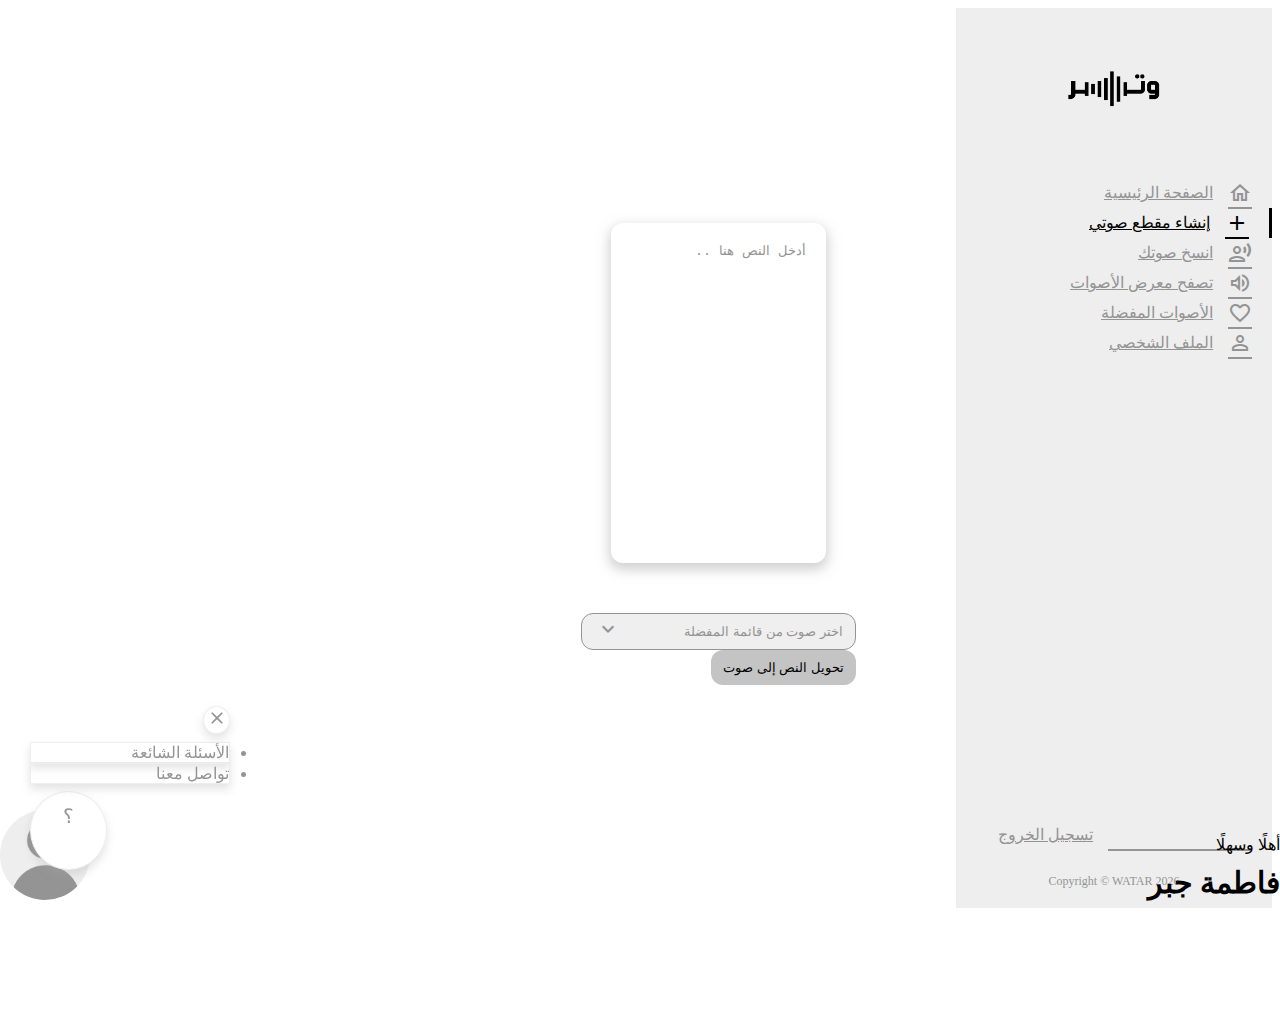
<file: tts.html>
<!DOCTYPE html>
<html dir="rtl" lang="ar">

<head>
  <title>إنشاء مقطع صوتي - وَتَر </title>
  <meta charset="UTF-8">
  <!--responsive viewport meta tag-->
  <meta name="viewport" content="width=device-width, initial-scale=1, shrink-to-fit=no">
  <!--<meta http-equiv="X-UA-Compatible" content="IE=edge">-->

  <!-- Bootstrap CSS -->
  <link rel="stylesheet" href="https://cdn.jsdelivr.net/npm/bootstrap@4.6.1/dist/css/bootstrap.min.css"
    integrity="sha384-zCbKRCUGaJDkqS1kPbPd7TveP5iyJE0EjAuZQTgFLD2ylzuqKfdKlfG/eSrtxUkn" crossorigin="anonymous">
  <!--Our stylesheet-->
  <link rel="stylesheet" type="text/css" href="css/style.css" />
  <!-- Google icons -->
  <link href="https://fonts.googleapis.com/css?family=Material+Icons|Material+Icons+Outlined|Material+Icons+Two+Tone|Material+Icons+Round|Material+Icons+Sharp" rel="stylesheet">
</head>


<body>

  <div class="wrapper"> <!-- the while page is inside it -->

    <!----------------------------------------------- Sidebar ----------------------------------------------->
    <!-- div For the ENTIRE sidebar -->
    <nav class="sidebar"> 
      <!-- div for the header (LOGO) of the sidebar -->
      <div class="">
        <div class="sidebarLogo"> <!-- CSS class -->
          <a href="index.html"><img src="img/Watar.png" alt="وتر" ></a>
        </div>
      </div>

      <!-- div for the content of the sidebar -->
      <ul >
        
        <li >
          <a class="nav-link"  href="index.html">
            <i class="material-icons-outlined">home</i> <!-- Google class -->
            <span class="links_name"> الصفحة الرئيسية</span> <!-- CSS class -->
          </a>
        </li>

        <li>
          <a class="nav-link" id="active" href="tts.html">
            <i class="material-icons-outlined">add</i>
            <span class="links_name"> إنشاء مقطع صوتي</span>
          </a>
        </li>

        <li>
          <a class="nav-link" href="voice_cloning.html">
            <i class="material-icons-outlined">record_voice_over</i>
            <span class="links_name"> انسخ صوتك</span>
          </a>
        </li>

        <li>
          <a class="nav-link" href="galary.html">
            <i class="material-icons-outlined">volume_up</i>
            <span class="links_name"> تصفح معرض الأصوات</span>
          </a>
        </li>

        <li>
          <a class="nav-link" href="#">
            <i class="material-icons-outlined">favorite_border</i>
            <span class="links_name"> الأصوات المفضلة</span>
          </a>
        </li>

        <li>
          <a class="nav-link" href="profile.html">
            <i class="material-icons-outlined">person_outline</i>
            <span class="links_name"> الملف الشخصي</span>
          </a>
        </li>

      </ul>

      <!-- div for the end (logout) of the sidebar -->

      <div class="sidebarEnd">

        <ul>
          <li >
            <a class="nav-link" href="#">
              <i class="material-icons-outlined">logout</i> <!-- Google class -->
              <span class="links_name"> تسجيل الخروج</span> <!-- CSS class -->
            </a>
          </li>
        </ul>

        <p>
          Copyright &copy; WATAR
          <script>document.write(new Date().getFullYear());</script>
        </p>
      </div>

    </nav>

    <!-----------------------------------------------  page content ----------------------------------------------->
        <!-- container for the padding -->
        <div class="container">

            <!-------- HEADER -------->
            <div class="row justify-content-between" style="height: 15%;">
              <!-- the right side -->
              <div class="col-6">
                <div class="username">
                  <p> أهلًا وسهلًا </p>
                  <span> فاطمة جبر </span>
                </div>
              </div>
              <!-- the left side -->
              <div class="col-6">
                <div class="profile">
                  <a href="profile.html">
                    <div class="profileAvatar">
                    </div>
                  </a>
                </div>
              </div>
      
            </div>
      
            <!-------- ROOT Div for the [text field, voices list and conversion button] -------->
            <form action="" method="">
                <div class="row align-items-center" style="height: 85%; ">
                    <!-- it has one column that will nest the other 2 rows-->
                    <div class="col-12">
              
                          <!-- 1st nested row for the [text field]-->
                        <div class="row  justify-content-center " >
                            <textarea name="TTStxt" placeholder="أدخل النص هنا .." class="col-12 TTStxt"></textarea>
                        </div>

                        <!-- 2nd nested row for the [voices list and conversion button]]-->
                        <div class="row  justify-content-between" >
                            <!-- This outter div wrap the select menu and helps in addind the down arrow icons-->
                            <div class="selectListDiv col-md-7">
                                <i class="material-icons-outlined">expand_more</i>
                                <select name="voice" class="ttsVoice"> 
                                    <option disabled selected>اختر صوت من قائمة المفضلة </option> 
                                    <option value="">سارة (أنثى)</option> 
                                    <option value="">محمد (ذكر)</option> 
                                    <option value="">عمر (طفل)</option>
                                </select>
                            </div>
                            <button type="submit" class="col-md-4 convBtn"> تحويل النص إلى صوت</button>
                        </div>
                    </div>
                </div>
            </form>
      
            <!-------- HELP button -------->
            <div class="helpBtn" data-toggle="collapse" data-target="#helpOpt" >
              <a href="#">
                <div>
                  ؟
                </div> 
              </a>
            </div>
      
            <ul class="collapse list-group" id="helpOpt">
              <i class="material-icons-outlined" data-toggle="collapse" data-target="#helpOpt">close</i>
              <a href="faq.html" id="top"> <li class="list-group-item">الأسئلة الشائعة</li></a>
              <a href="contact_us.html" id="bottom"><li class="list-group-item">تواصل معنا</li></a>
            </ul>
      
          </div>
      
        </div>
      
      
        <!-- jQuery and Bootstrap Bundle (includes Popper) -->
        <script src="https://cdn.jsdelivr.net/npm/jquery@3.5.1/dist/jquery.slim.min.js"
          integrity="sha384-DfXdz2htPH0lsSSs5nCTpuj/zy4C+OGpamoFVy38MVBnE+IbbVYUew+OrCXaRkfj"
          crossorigin="anonymous"></script>
        <script src="https://cdn.jsdelivr.net/npm/bootstrap@4.6.1/dist/js/bootstrap.bundle.min.js"
          integrity="sha384-fQybjgWLrvvRgtW6bFlB7jaZrFsaBXjsOMm/tB9LTS58ONXgqbR9W8oWht/amnpF"
          crossorigin="anonymous"></script>
      
      </body>
      
      </html>
</file>
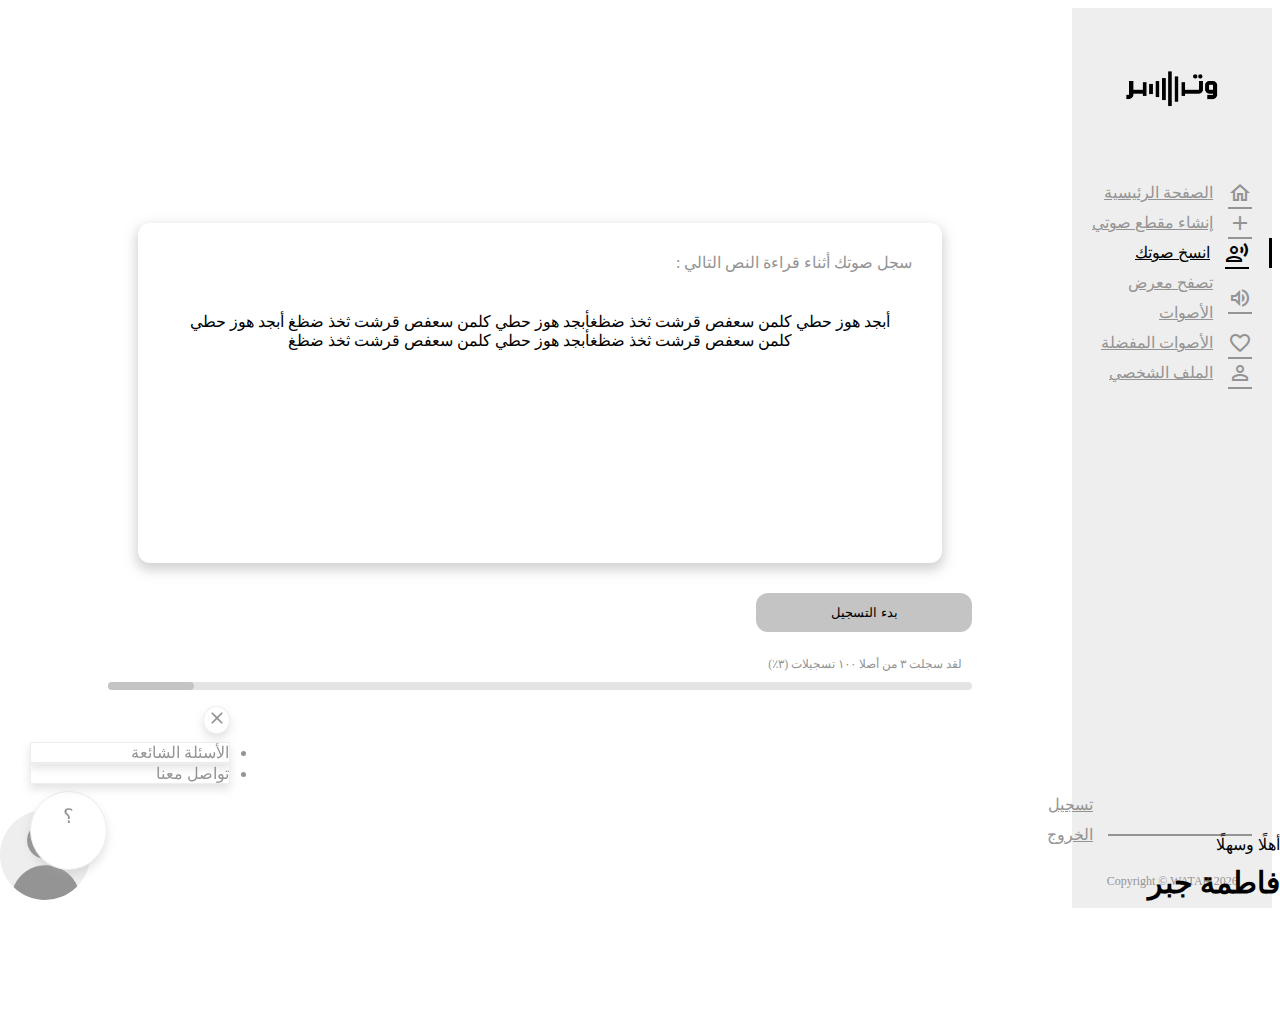
<file: voice_cloning.html>
<!DOCTYPE html>
<html dir="rtl" lang="ar">

<head>
  <title>انسخ صوتك - وَتَر </title>
  <meta charset="UTF-8">
  <!--responsive viewport meta tag-->
  <meta name="viewport" content="width=device-width, initial-scale=1, shrink-to-fit=no">
  <!--<meta http-equiv="X-UA-Compatible" content="IE=edge">-->

  <!-- Bootstrap CSS -->
  <link rel="stylesheet" href="https://cdn.jsdelivr.net/npm/bootstrap@4.6.1/dist/css/bootstrap.min.css"
    integrity="sha384-zCbKRCUGaJDkqS1kPbPd7TveP5iyJE0EjAuZQTgFLD2ylzuqKfdKlfG/eSrtxUkn" crossorigin="anonymous">
  <!--Our stylesheet-->
  <link rel="stylesheet" type="text/css" href="css/style.css" />
  <!-- Google icons -->
  <link href="https://fonts.googleapis.com/css?family=Material+Icons|Material+Icons+Outlined|Material+Icons+Two+Tone|Material+Icons+Round|Material+Icons+Sharp" rel="stylesheet">
</head>


<body>

  <div class="wrapper"> <!-- the while page is inside it -->

    <!----------------------------------------------- Sidebar ----------------------------------------------->
    <!-- div For the ENTIRE sidebar -->
    <nav class="sidebar"> 
      <!-- div for the header (LOGO) of the sidebar -->
      <div class="">
        <div class="sidebarLogo"> <!-- CSS class -->
          <a href="index.html"><img src="img/Watar.png" alt="وتر" ></a>
        </div>
      </div>

      <!-- div for the content of the sidebar -->
      <ul >
        
        <li >
          <a class="nav-link" href="index.html">
            <i class="material-icons-outlined">home</i> <!-- Google class -->
            <span class="links_name"> الصفحة الرئيسية</span> <!-- CSS class -->
          </a>
        </li>

        <li>
          <a class="nav-link" href="tts.html">
            <i class="material-icons-outlined">add</i>
            <span class="links_name"> إنشاء مقطع صوتي</span>
          </a>
        </li>

        <li>
          <a class="nav-link" id="active" href="voice_cloning.html">
            <i class="material-icons-outlined">record_voice_over</i>
            <span class="links_name"> انسخ صوتك</span>
          </a>
        </li>

        <li>
          <a class="nav-link" href="galary.html">
            <i class="material-icons-outlined">volume_up</i>
            <span class="links_name"> تصفح معرض الأصوات</span>
          </a>
        </li>

        <li>
          <a class="nav-link" href="#">
            <i class="material-icons-outlined">favorite_border</i>
            <span class="links_name"> الأصوات المفضلة</span>
          </a>
        </li>

        <li>
          <a class="nav-link" href="profile.html">
            <i class="material-icons-outlined">person_outline</i>
            <span class="links_name"> الملف الشخصي</span>
          </a>
        </li>

      </ul>

      <!-- div for the end (logout) of the sidebar -->

      <div class="sidebarEnd">

        <ul>
          <li >
            <a class="nav-link" href="#">
              <i class="material-icons-outlined">logout</i> <!-- Google class -->
              <span class="links_name"> تسجيل الخروج</span> <!-- CSS class -->
            </a>
          </li>
        </ul>

        <p>
          Copyright &copy; WATAR
          <script>document.write(new Date().getFullYear());</script>
        </p>
      </div>

    </nav>

    <!-----------------------------------------------  page content ----------------------------------------------->
    <!-- container for the padding -->
    <div class="container">

      <!-------- HEADER -------->
      <div class="row justify-content-between" style="height: 15%;">
        <!-- the right side -->
        <div class="col-6">
          <div class="username">
            <p> أهلًا وسهلًا </p>
            <span> فاطمة جبر </span>
          </div>
        </div>
        <!-- the left side -->
        <div class="col-6">
          <div class="profile">
            <a href="profile.html">
              <div class="profileAvatar">
              </div>
            </a>
          </div>
        </div>

      </div>

      <!-------- ROOT row for the content under the HEADER -------->
      <div class="row align-items-center" style="height: 85%; ">
        <!-- it has one column that will nest other 3 rows-->
        <div class="col-12">

          <!-- 1st nested row: for Text div-->
          <div class="row  justify-content-center" >
              <div class="col-12 txtDiv">
                  <div class="row justify-content-center vcInst">
                      سجل صوتك أثناء قراءة النص التالي :
                  </div>
                  <div class="row justify-content-center vcTxt">
                    أبجد هوز حطي كلمن سعفص قرشت ثخذ ضظغأبجد هوز حطي كلمن سعفص قرشت ثخذ ضظغ
                    أبجد هوز حطي كلمن سعفص قرشت ثخذ ضظغأبجد هوز حطي كلمن سعفص قرشت ثخذ ضظغ
                </div>
              </div>
          </div>

          <!-- 2nd nested row: for the Recording button-->
          <div class="row  justify-content-center" >
            <button class="recBtn"> بدء التسجيل </button>
          </div>

          <!-- 3rd nested row: for the Progress bar-->
          <div class="row  justify-content-center" >
              <p class="progressTxt">لقد سجلت ٣ من أصلا ١٠٠ تسجيلات (٣٪) </p>
              <div class="progressBar" style="--width: 10;"></div>
        </div>

        </div>
      </div>

      <!-------- HELP button -------->
      <div class="helpBtn" data-toggle="collapse" data-target="#helpOpt" >
        <a href="#">
          <div>
            ؟
          </div> 
        </a>
      </div>

      <ul class="collapse list-group" id="helpOpt">
        <i class="material-icons-outlined" data-toggle="collapse" data-target="#helpOpt">close</i>
        <a href="faq.html" id="top"> <li class="list-group-item">الأسئلة الشائعة</li></a>
        <a href="contact_us.html" id="bottom"><li class="list-group-item">تواصل معنا</li></a>
      </ul>

    </div>

  </div>


  <!-- jQuery and Bootstrap Bundle (includes Popper) -->
  <script src="https://cdn.jsdelivr.net/npm/jquery@3.5.1/dist/jquery.slim.min.js"
    integrity="sha384-DfXdz2htPH0lsSSs5nCTpuj/zy4C+OGpamoFVy38MVBnE+IbbVYUew+OrCXaRkfj"
    crossorigin="anonymous"></script>
  <script src="https://cdn.jsdelivr.net/npm/bootstrap@4.6.1/dist/js/bootstrap.bundle.min.js"
    integrity="sha384-fQybjgWLrvvRgtW6bFlB7jaZrFsaBXjsOMm/tB9LTS58ONXgqbR9W8oWht/amnpF"
    crossorigin="anonymous"></script>

</body>

</html>
</file>
<file: css/style.css>
html {
    direction: rtl;
}

body {
    direction: rtl;
    text-align: right;
}

.wrapper { /* this class give content part the whole 12 column of the bootstrap grid without the sidebar part*/
    display: flex; 
    width: 100%;
}

/* -------------------------------------- sidebar styling -------------------------------------- */
.sidebar{
    min-height: 100vh; /* this make the sidebar extend vertically to the end of the page*/
    width: 25%;
    height: 100%;
    background-color: rgb(238, 238, 238);
    position: relative; /* set inner div width to be equal to the width of the outer div*/ 
}

.sidebar ul {
    list-style: none; /* to remove list-style property from the list of items*/
    padding-right: 0; /* remove indentation (space) from right*/
}

#active{
    border-right-style: solid;
    color: black;
}

.sidebarLogo{ /* to center the logo*/
    display: block;
    margin-left: auto;
    margin-right: auto;
    text-align: center;
}

.sidebarLogo a img { /* to resize the logo*/
    width: 150px;
    height: 100%;
}

.sidebar ul li {
    line-height: 30px;
}
.sidebar ul li a {
    color: rgb(148, 148, 148);
    align-items: center;
    display: flex;
}

.sidebar ul li a:hover{
    background-color: rgb(228, 228, 228);
}

.sidebar ul li a i{
    padding-left: 15px;
    padding-right: 20px;
}


.sidebar .sidebarEnd {
    position: absolute;
    bottom: 0;
    right: 0;
    width: 100%;
    line-height: 30px;
}

.sidebar .sidebarEnd ul {
    list-style: none; /* to remove list-style property from the list of items*/
    padding-right: 0; /* remove indentation (space) from right*/
}

.sidebar .sidebarEnd ul li {
    line-height: 30px;
}
.sidebar .sidebarEnd ul li a {
    color: rgb(148, 148, 148);
    align-items: center;
    display: flex;
}

.sidebar .sidebarEnd ul li a:hover{
    background-color: rgb(228, 228, 228);
}

.sidebar .sidebarEnd ul li a i{
    padding-left: 15px;
    padding-right: 20px;
}

.sidebar .sidebarEnd p {
    color:rgb(148, 148, 148);
    text-align: center;
    font-size: 12px;
    vertical-align:middle;
}

/* sidebar for mobiles (phones, 600px and down) */
@media only screen and (max-width: 886px) {
    .sidebar{
        width:10%;
    }

    .links_name{
        display: none;
    }

    .sidebarLogo a img { /* to resize the logo*/
        width: 55px;
        height: 55px;
    }

    .sidebar ul li a i{
        padding: 0;
        margin-left: auto;
        margin-right: auto;
        text-align: center;
    }

    .sidebar .sidebarEnd ul li a i{
        padding-left: 10px;
        padding-right: 0px;
    }

    .sidebar .sidebarEnd p {
        font-size: 7px;
    }
  }


/* -------------------------------------- HELP button -------------------------------------- */
.helpBtn {
    background-color: white;
    text-align: center;
    font-size: 20px;
    position: fixed;
    bottom: 0;
    left: 0;
    margin: 30px;
    box-shadow: 0 5px 8px 0.2px rgba(165, 165, 165, 0.3);
    border-radius: 50%;
    border: 0.5px solid rgb(238, 238, 238);
}

.helpBtn:hover{
    transform: scale(1.1);
}

.helpBtn a div{
    padding: 10px;
    padding-top: 12px;
    width: 55px;
    height: 55px;

}

.helpBtn a {
    text-decoration: none;
    color: rgb(148, 148, 148);
}

.helpBtn a:hover{
    color: rgb(112, 112, 112);
}

.list-group{
    width: 200px;
    position: fixed;
    bottom: 100px;
    left: 30px;
    
}

.list-group a {
    text-decoration: none;
    color: rgb(148, 148, 148);;
}

#top{ /* to make round corner only on the top*/
    border-radius: 10px 10px 0 0;
}

#bottom{ /* to make round corner only on the bottom*/
    border-radius: 0 0 10px 10px;
}

.list-group-item{
    border: 0.5px solid rgb(238, 238, 238);
    box-shadow: 0 5px 8px 0.2px rgba(165, 165, 165, 0.3);
    
}

.list-group-item:hover{
    background-color: rgb(238, 238, 238);
}

.list-group i {
    color: rgb(148, 148, 148);
    font-size: 20px;
    cursor: pointer;
    margin-bottom: 8px;
    background-color: white;
    width: 25px;
    height: 25px;
    box-shadow: 0 5px 8px 0.2px rgba(165, 165, 165, 0.3);
    border-radius: 50%;
    border: 0.5px solid rgb(238, 238, 238);
    text-align: center;
    padding-top: 1px;
    
}



/* -------------------------------------- HOME PAGE -------------------------------------- */

.container ,.container-fluid{
    padding: 50px 100px;
    /* هذه السطرين عشان لما الأزارير تصير بشكل طولي وبحكم انه لها طول ثابت
     راح تخرج عن حدود الكونتينر وتخرب شكل السايد بار ،، هذه السطرين ما تخليه يصير كذا ويسوي سكرول  */
    height: 100vh;
    overflow: scroll;
}

/* ...... HEADER ...... */
.username{
    position: absolute;
    bottom: 0;
    right: 0;
}

.username p {
    font-size:16px;
    line-height: 0.5;
}
.username span{
    font-size: 30px;
    font-weight: bold;
}

.profile{
    position: absolute;
    bottom: 0;
    left: 0;
}

.profileAvatar{
    border-radius: 50%;
    background-color: rgb(238, 238, 238);
    width: 90px;
    height: 90px;
    background-image: url("../img/Default_user_avatar.png");
    background-size: cover;

}

/* ...... the 4 buttons  ...... */

.pageBtn{ /* pageBtn is a class for the 4 buttons in the main page */
    border-radius: 12px;
    background-color: rgb(238, 238, 238);
    color: black;
    padding: 14px 25px;
    text-align: right;
    text-decoration: none;
    display: inline-block;
    height: 200px;
}

.pageBtn:hover{
    box-shadow: 0 5px 8px 0.2px rgba(165, 165, 165, 0.3);
    transform: scale(1.05);
    color: black;
}

.pageBtn i {
    color: white;
    position: absolute;
    top: 0;
    left: 0;
    padding: 15px;
    font-size: 50px;
}

.pageBtn span {
    position: absolute;
    bottom: 0;
    right: 0;
    padding: 20px;
    font-size: 30px;
    font-weight: bold;
    color: rgb(54, 54, 54);
}

/* -------------------------------------- صفحة إنشاء مقطع صوتي -------------------------------------- */

/* ...... The Textarea fiels  ...... */

.TTStxt{
    margin: 30px;
    margin-bottom: 50px;
    height: 300px;
    padding: 20px;
    border-radius: 12px;
    vertical-align: top;
    resize: none;
    border: none;
    box-shadow: 0 5px 12px 1.5px rgba(165, 165, 165, 0.5);
}

.TTStxt:focus{
    outline: none; /* to remove the The default style of the browser (the blue outline) */
}


/* ...... The Select menu of the voices ...... */

.selectListDiv{
    border: none;
    padding: 0;
    /* Since we are using absolute property to position the arrows,
    the outter div needs to have a relative property in it*/
    position: relative;

}

.selectListDiv i { /* select menu down arrow */
    position: absolute;
    left: 15px;
    bottom: 9px;
    color: rgb(148, 148, 148);
}

.ttsVoice{
    /* to remove the The default style of the browser */
    -webkit-appearance: none; 
    appearance: none;
    -moz-appearance: none;

    padding: 10px 12px;
    color: rgb(148, 148, 148);
    border-radius: 12px;
    border: 0.3px solid rgb(148, 148, 148);
    cursor: pointer;
    width: 100%;

}

.ttsVoice:hover{
    border: 1px solid rgb(148, 148, 148);
}

.ttsVoice:focus{
    outline: none; /* to remove the The default style of the browser (the blue outline) */
}

/* ...... The TTS conversion button ...... */

.convBtn{
    /* to remove the The default style of the browser */
    -webkit-appearance: none; 
    appearance: none;
    -moz-appearance: none;

    background-color: #C4C4C4;
    border-radius: 12px;
    border: none;
    padding: 10px 12px;
}

.convBtn:hover{
    box-shadow: 0 5px 8px 0.2px rgba(165, 165, 165, 0.3);
    transform: scale(1.02);
}

/* for mobiles (phones, 600px and down) */
@media only screen and (max-width: 764px) {
    .TTStxt{
        margin-bottom: 35px;
    }
    .convBtn {
        margin-top: 35px;
  }
}

/* -------------------------------------- Voice cloning Page -------------------------------------- */

.txtDiv {
    margin: 30px;
    height: 300px;
    padding: 20px;
    border-radius: 12px;
    vertical-align: middle;
    border: none;
    box-shadow: 0 5px 12px 1.5px rgba(165, 165, 165, 0.5);
}

.vcInst { /* "vc" means: voice cloning, class for the voice cloning Instruction */ 
    color: rgb(148, 148, 148);
    margin: 10px;

}

.vcTxt { /* "vc" means: voice cloning, class for the voice cloning Text to read */ 
    color:black;
    padding: 30px;
    text-align: center;
}

.recBtn{ /* class for the Recording button */
    /* to remove the The default style of the browser */
    -webkit-appearance: none; 
    appearance: none;
    -moz-appearance: none;

    background-color: #C4C4C4;
    border-radius: 12px;
    border: none;
    padding: 12px 20px;
    width: 25%;
}

.recBtn:hover{
    box-shadow: 0 5px 8px 0.2px rgba(165, 165, 165, 0.3);
    transform: scale(1.02);
}

@media only screen and (max-width: 764px) {
    .recBtn {
        width: 100%;
  }
}

.progressTxt{
    font-size: 12px;
    color: rgb(148, 148, 148);
    margin: 10px;
    margin-top: 25px;
}

.progressBar{
    width: 100%;
    height: 0.5em;
    background-color: rgb(228, 228, 228) ;
    border-radius: 0.5em;
    position: relative;
}

.progressBar::after{
    content: '';
    display: flex;
    position: absolute;
    left: 0;
    top: 0;
    bottom: 0;
    background-color: #C4C4C4;
    border-radius: 0.5em;
    min-width: 1%;
    max-width: 100%;
    /* to Adjust the width of the progress from HTML file via the Attribute style="--width: ;"> */
    width: calc(var(--width,0)*1%); 
}
/* -------------------------------------- Contact Us page -------------------------------------- */

.fullHeight{
    height: 100vh;
    text-align: center;
}

/* ............ IMAGE side (left) ............ */

.imgSide {
    width: 100%;
    height: 100%;
    background-color: rgb(238, 238, 238);
    text-align: center;
    /* these 2 Properties to center the image verticly, 
    Because bootstrap "align-items-center" did not work on this side*/
    display:flex;
    align-items:center;
}

.imgSide img {
    width: 100%;
}

@media only screen and (max-width: 764px) {
    .imgSide {
        display: none;
  }
}

/* ............ FORM side (right) ............ */

.contactForm{ /*This is used to the form side of "contact us" page and "login" page*/
    height: 100%;
    padding: 100px 120px;
    text-align: center;
    overflow: scroll;
    line-height: 20px;
}

.contactForm h1 {
    margin-bottom: 50px;
}
/* to change the color of the placeholder */
::placeholder { /* Chrome, Firefox, Opera, Safari 10.1+ */
    color: rgb(148, 148, 148);
    opacity: 1; /* Firefox */
  }
  
  :-ms-input-placeholder { /* Internet Explorer 10-11 */
    color: rgb(148, 148, 148);
  }
  
  ::-ms-input-placeholder { /* Microsoft Edge */
    color: rgb(148, 148, 148);
  }

/* ...... (1) عنوان الرسالة + (4) البريد الإلكتروني  ...... */

.issueInput {
    /* to remove the The default style of the browser */
    -webkit-appearance: none; 
    appearance: none;
    -moz-appearance: none;
    
    width: 100%;
    padding: 10px 12px;
    color: rgb(148, 148, 148);
    border: none;
    border-radius: 0;
    border-bottom: 1px solid rgb(0, 0, 0);
    margin-bottom: 50px;
}

.issueInput:focus{
    outline: none; /* to remove the The default style of the browser (the blue outline) */
}

/* ...... (2) نوع القضية أو المسألة ...... */

.selectIssueDiv{
    border: none;
    padding: 0;
    margin-bottom: 30px;
    /* Since we are using absolute property to position the arrows,
    the outter div needs to have a relative property in it*/
    position: relative;

}

.selectIssueDiv i { /* select menu down arrow */
    position: absolute;
    left: 15px;
    bottom: 9px;
    color: rgb(0, 0, 0)
}

.issue{
    /* to remove the The default style of the browser */
    -webkit-appearance: none; 
    appearance: none;
    -moz-appearance: none;

    padding: 10px 12px;
    color: rgb(148, 148, 148);
    border: none;
    border-radius: 0;
    border-bottom: 1px solid rgb(0, 0, 0);
    cursor: pointer;
    width: 100%;

}

.issue:focus{
    outline: none; /* to remove the The default style of the browser (the blue outline) */
}

/* ...... (3) الرسالة ...... */

.issueMsg{
    /* to remove the The default style of the browser */
    -webkit-appearance: none; 
    appearance: none;
    -moz-appearance: none;
    
    width: 100%;
    padding: 10px 12px;
    color: rgb(148, 148, 148);
    border: none;
    border-radius: 0;
    border-bottom: 1px solid rgb(0, 0, 0);
    margin-bottom: 50px;
    vertical-align: bottom;
}

.issueMsg::placeholder {
    text-align:right;
    transform: translateY(20px);
  }

.issueMsg:focus{
    outline: none; /* to remove the The default style of the browser (the blue outline) */
}

/* ...... (5) إرسال ...... */

.sendIssue{
    /* to remove the The default style of the browser */
    -webkit-appearance: none; 
    appearance: none;
    -moz-appearance: none;

    background-color: #000000;
    color: white;
    border-radius: 10px;
    border: none;
    padding: 15px;
    width: 30%;
    
}

@media only screen and (max-width: 764px) {
    .sendIssue {
        width: 100%;
  }
}

/* -------------------------------------- FAQs Page -------------------------------------- */

.FAQ-root-col{
    text-align: center;
}

.FAQ-root-col h1 {
    font-size: 50px;
    margin: 20px;
    margin-bottom: 40px;
}

.QA-outer{
    width: 100%;
    background-color: #FAF8F8;
    margin: 15px 0;
    cursor: pointer;

}

.QusetionDiv {
    text-align: right;
    padding: 15px;
    font-size: 18px;
    font-weight: bold;
}


.AnswerDiv{
    text-align: right;
    padding: 15px;
}


.QusetionDiv::after{
    content: '\2212';
    width: 35px;
    font-size: 25px;
    font-weight:normal;
    text-align: center;
    float: left;
}

.QusetionDiv.collapsed::after{
    content: "\002B";
    font-weight:normal;
}

/* -------------------------------------- Login Page -------------------------------------- */

.txtInput{
    padding: 10px 12px;
    border-radius: 12px;
    border: 0.3px solid rgb(148, 148, 148);
    cursor: pointer;
    width: 100%;
}

.txtInput:hover{
    border: 1px solid rgb(148, 148, 148);
}

.inputLabel {
    text-align: right; 
    color:black;
    margin-top: 20px;
    margin-bottom: 10px;
    margin-right: 5px;
}

.forgestPass{
    width: 100%;
    text-align: right; 
    text-decoration: underline;
    margin-top: 10px;
    margin-right: 5px;
}

.logBtn{
    background-color: rgb(148, 148, 148);
    color: white;
    border: 0.3px solid rgb(148, 148, 148);
    border-radius: 12px;
    padding: 10px 12px;
    margin-top: 40px;
    margin-bottom: 10px;
    cursor: pointer;
    width: 100%;
}

.logBtn:hover{
    box-shadow: 0 5px 8px 0.2px rgba(165, 165, 165, 0.3);
    transform: scale(1.02);
}

.logSwitch{
    text-decoration: underline;
}

/* -------------------------------------- Create Account Page -------------------------------------- */

.createAcountForm{ /*This is used to the form side of "contact us" page and "login" page*/
    height: 100%;
    padding: 50px 120px;
    text-align: center;
    overflow: scroll;
    line-height: 20px;
}

.creatAcountHeder{
    text-align: center;
    margin: 0 !important;
}

/* -------------------------------------- Profile Page -------------------------------------- */

.profileLabel{
    text-align: right; 
    color:rgb(148, 148, 148);
    margin-top: 20px;
    margin-bottom: 10px;
    margin-right: 5px;
}

.profileInput{
    padding: 10px 12px;
    border-radius: 12px;
    border: 0.3px solid rgb(148, 148, 148);
    cursor: pointer;
    width: 100%;
}

.profileInput:hover{
    border: 1px solid rgb(148, 148, 148);
}

/* to change the color of the placeholder */
.profileInput::placeholder { /* Chrome, Firefox, Opera, Safari 10.1+ */
    color: black;
    opacity: 1; /* Firefox */
  }
  
  .profileInput:-ms-input-placeholder { /* Internet Explorer 10-11 */
    color:black;
  }
  
  .profileInput::-ms-input-placeholder { /* Microsoft Edge */
    color: black;
  }



.clonedVoiceSample{
    color: black;
    padding: 10px 12px;
    margin-top: 20px;
    display: flex;
}

.clonedVoiceSample:hover {
    text-decoration: none;
}

.clonedVoiceSample i {
    padding-left: 15px;
}

.editBtn{
    background-color: rgb(148, 148, 148);
    color: white;
    border: 0.3px solid rgb(148, 148, 148);
    border-radius: 12px;
    padding: 10px 12px;
    cursor: pointer;
    width: 100%;
    margin-top: 20px ;
}

/* -------------------------------------- [ Galary Page ] -------------------------------------- */

/* .................................... SEARCH seaction .................................... */

/* ----- search text field styling ----- */
.searchInput{
    padding: 10px 12px;
    border-radius: 9px;
    border: 0.3px solid rgb(148, 148, 148);
    cursor: pointer;
    width: 100%;
    height: 45px;
}

.searchInput:focus{
    outline: none; /* to remove the The default style of the browser (the blue outline) */
}

/* ----- search button styling ----- */
.searchBtn{
    /* to remove the The default style of the browser */
    -webkit-appearance: none; 
    appearance: none;
    -moz-appearance: none;

    background-color: #C4C4C4;
    color:white;
    border-radius: 8px;
    border: none;
    padding: 10px 12px;
    height: 45px;
}

.searchBtn:hover{
    box-shadow: 0 5px 8px 0.2px rgba(165, 165, 165, 0.3);
}
 /* ----- test : to be removed !!!!!!!!!!!!!!!!!!!!!!!!!!!!!!!!!!!!!!!!!!!!!!!!!!!!! ----- */
 .b{ 
     border-bottom: 0.5px solid rgb(238, 238, 238); ;
 }

 .paddingBottom30px{ /* this padding is used in the header for the USER-INFO section and the SEARCH section */
     padding-bottom: 30px;
 }

 /* ----- search by radio button styling ----- */
.radio-container{ /* container for all the radio buttons */
    padding-top: 15px;
    padding-right: 10px;
}

input[type=radio]{ /* to hide the defualt styling of the radio button */
    display: none;
}

.radio-label{
    position: relative;
    cursor: pointer;
    padding-left: 20px;
}

.radio-label::before{ /* to create the circles */
    content: "";
    border: 1px  solid rgb(148, 148, 148);
    display: inline-block;
    width: 20px;
    height: 20px;
    border-radius: 50%;
    margin: -8px 10px;
    margin-right: 0;
}

.radio-label::after{ /* to create the checked mark: but will be hidden initially */
    content: "";
    display: inline-block;
    position: absolute;
    width: 10px;
    height: 10px;
    border-radius: 50%;
    background: rgba(148, 148, 148,0);
    right: 5px;
    top: 19px;
    margin: -8px 10px;
    margin-right: 0;
}

input[type=radio]:checked + .radio-label::after { /* to make the checked mark visible when active */
    background: rgba(148, 148, 148,1);
}

.galaryCard{ /* pageBtn is a class for the 4 buttons in the main page */
    border-radius: 12px;
    background-color: rgb(238, 238, 238);
    color: black;
    padding: 14px 25px;
    text-align: right;
    text-decoration: none;
    height: 150px;

    margin: 10px;
    
}

.m{
    box-sizing:content-box;
}
</file>
